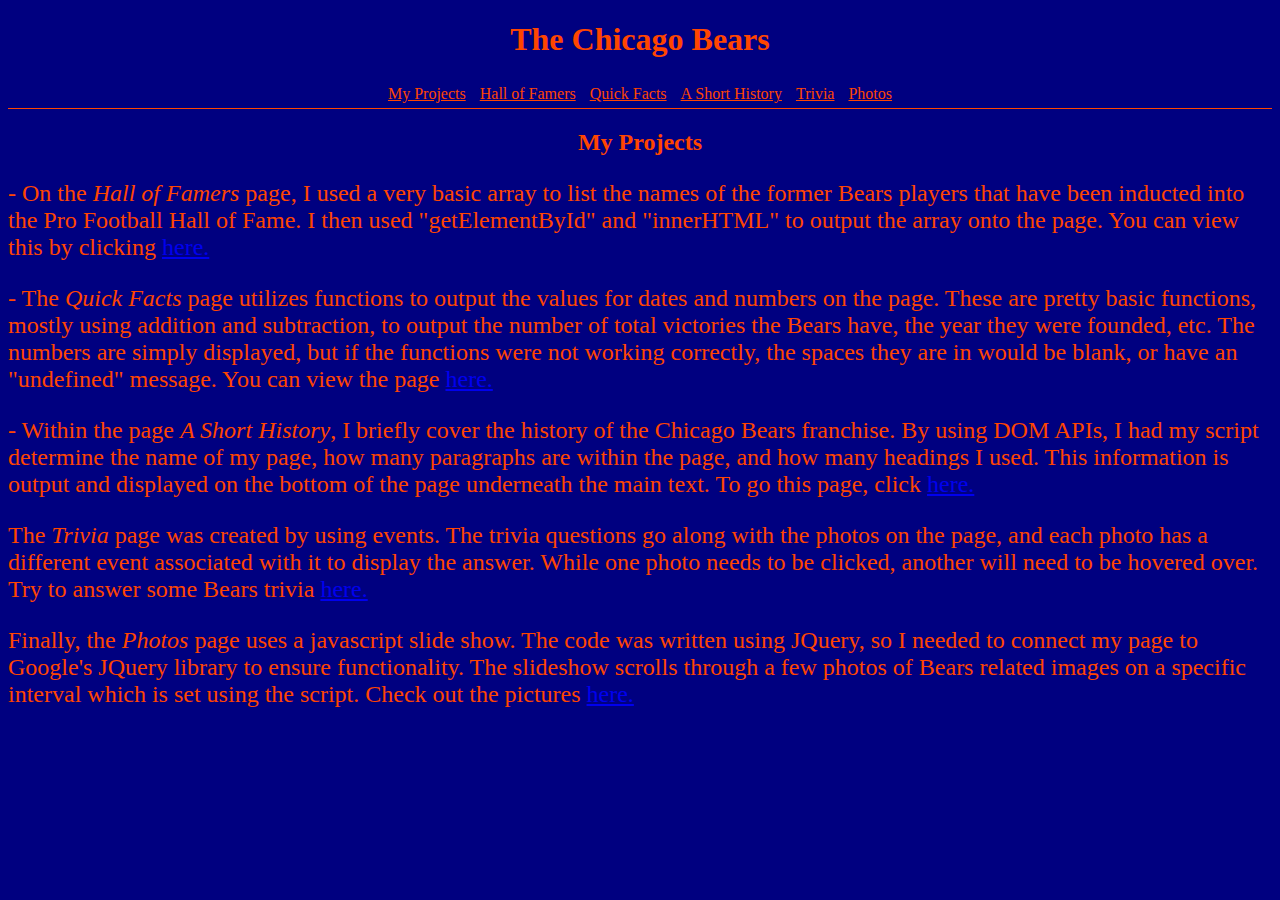
<file: JavaScript Final Project Site/index.html>
<!DOCTYPE html>
<html lang="en">
<head>
    <meta charset="UTF-8">
    <meta http-equiv="X-UA-Compatible" content="IE=edge">
    <meta name="viewport" content="width=device-width, initial-scale=1.0">
    <title>My Projects</title>
    <link rel="stylesheet" href="styles.css">

</head>
<header>
    <h1>The Chicago Bears</h1>
    <nav>
        <a href="index.html">My Projects</a>
        <a href="arrays.html">Hall of Famers</a>
        <a href="functions.html">Quick Facts</a>
        <a href="dom.html">A Short History</a>
        <a href="events.html">Trivia</a>
        <a href="jquery.html">Photos</a>
    </nav>
</header>
<body>
<h2 id="heading">My Projects</h2>

<!--Made this section it's own class to as not to mess with other paragraphs in the site.-->
<div class="home">
<p>- On the <i>Hall of Famers</i> page, I used a very basic array to list the names of the former Bears players that have been inducted into the Pro Football Hall of Fame. I then used  "getElementById" and "innerHTML" to output the array onto the page. You can view this by clicking <a href="arrays.html">here.</a></p>

<p>- The <i>Quick Facts</i> page utilizes functions to output the values for dates and numbers on the page. These are pretty basic functions, mostly using addition and subtraction, to output the number of total victories the Bears have, the year they were founded, etc. The numbers are simply displayed, but if the functions were not working correctly, the spaces they are in would be blank, or have an "undefined" message. You can view the page <a href="functions.html">here.</a></p>

<p>- Within the page <i>A Short History</i>, I briefly cover the history of the Chicago Bears franchise. By using DOM APIs, I had my script determine the name of my page, how many paragraphs are within the page, and how many headings I used. This information is output and displayed on the bottom of the page underneath the main text. To go this page, click <a href="dom.html">here.</a></p>

<p>The <i>Trivia</i> page was created by using events. The trivia questions go along with the photos on the page, and each photo has a different event associated with it to display the answer. While one photo needs to be clicked, another will need to be hovered over. Try to answer some Bears trivia <a href="events.html">here.</a></p>

<p>Finally, the <i>Photos</i> page uses a javascript slide show. The code was written using JQuery, so I needed to connect my page to Google's JQuery library to ensure functionality. The slideshow scrolls through a few photos of Bears related images on a specific interval which is set using the script. Check out the pictures <a href="jquery.html">here.</a></p>




</div>





</body>
</html>
</file>
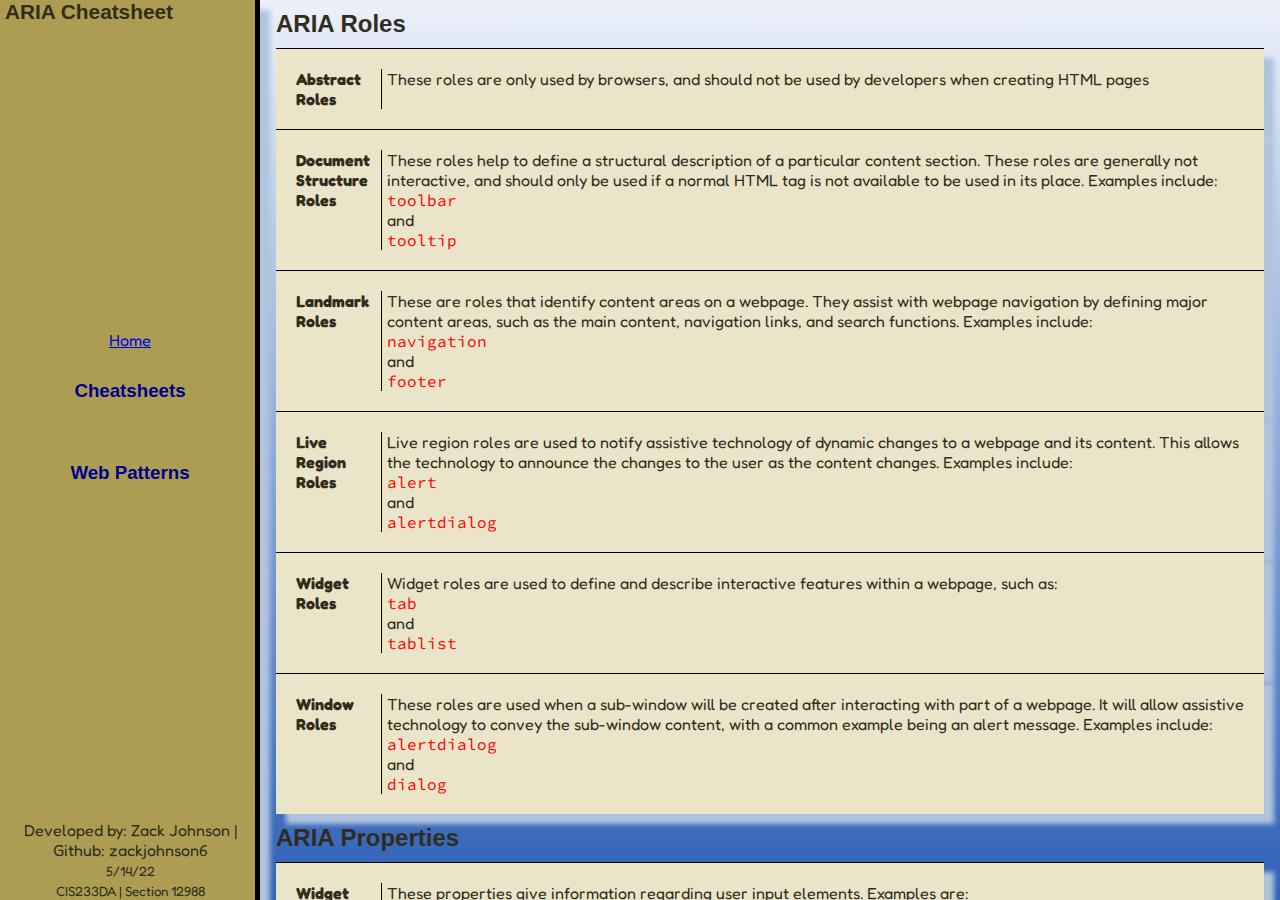
<file: Cheatsheet Website/ARIA-cheatsheet.html>
<!DOCTYPE html>
<html lang="en">
<head>
    <meta charset="UTF-8">
    <meta author="Zack Johnson">
    <meta keywords="ARIA, accessibility, roles, states, properties">
    <meta description="a cheatsheet containing information about ARIA roles, states, and properties">
    <meta http-equiv="X-UA-Compatible" content="IE=edge">
    <meta name="viewport" content="width=device-width, initial-scale=1.0">
    <title>ARIA Cheatsheet</title>

    <link rel="stylesheet" href="styles.css">

    <style>
        @import url('https://fonts.googleapis.com/css2?family=Fredoka&family=Lato&family=Source+Code+Pro&display=swap');
        </style>
</head>
<body>
    <section class="left-column"> 
        <h1>ARIA Cheatsheet</h1>
        <nav>
            <a href="index.html">Home</a>
            <div class="dropdownmenu">
            <span><h3>Cheatsheets</h3></span>
            <div class="dropdownlinks">
            
            <a href="html-cheatsheet.html">HTML Cheatsheet</a>
            <a href="flexbox-cheatsheet.html">Flexbox Cheatsheet</a>
            <a href="ui-properties.html">UI Properties Cheatsheet</a>
            <a href="queries-cheatsheet.html">Queries Cheatsheet</a>
            <a href="ARIA-cheatsheet.html">ARIA Cheatsheet</a>
            <a href="transformation-cheatsheet.html">Transformations Cheatsheet</a>
        
        </div>
        </div>
       
        <div class="dropdownmenu">
            <span><h3>Web Patterns</h3></span>
            <div class="dropdownlinks">
            <a href="menus.html">Menus</a>
            <a href="widgets.html">Widgets</a>
            <a href="media.html">Media</a>
            <a href="cards.html">Cards</a>
    
            </div>
        </div>
        </nav>
        <footer><span>Developed by: Zack Johnson | Github: zackjohnson6 <br><small>5/14/22</small><br><small>CIS233DA | Section 12988</small></span>
        
        </footer>  
    </section>
<main>
    <section class="container">
        <div>
        <h2>ARIA Roles</h2>
        <dl>
        <div class="property-group">
        <dt>Abstract Roles</dt>
        <dd>These roles are only used by browsers, and should not be used by developers when creating HTML pages</dd>
        </div>
        
        
        <div class="property-group">
            <dt>Document Structure Roles</dt>
            <dd>These roles help to define a structural description of a particular content section. These roles are generally not interactive, and should only be used if a normal HTML tag is not available to be used in its place. Examples include: <code>toolbar</code> and <code>tooltip</code></dd>
            </div>
        
        <div class="property-group">
            <dt>Landmark Roles</dt>
            <dd>These are roles that identify content areas on a webpage. They assist with webpage navigation by defining major content areas, such as the main content, navigation links, and search functions. Examples include: <code>navigation</code> and <code>footer</code></dd>
            </div>
            
        <div class="property-group">
            <dt>Live Region Roles</dt>
            <dd>Live region roles are used to notify assistive technology of dynamic changes to a webpage and its content. This allows the technology to announce the changes to the user as the content changes. Examples include: <code>alert</code> and <code>alertdialog</code></dd>
            </div>
        
        <div class="property-group">
            <dt>Widget Roles</dt>
            <dd>Widget roles are used to define and describe interactive features within a webpage, such as: <code>tab</code> and <code>tablist</code></dd>
            </div>
        
        <div class="property-group">
            <dt>Window Roles</dt>
            <dd>These roles are used when a sub-window will be created after interacting with part of a webpage. It will allow assistive technology to convey the sub-window content, with a common example being an alert message. Examples include: <code>alertdialog</code> and <code>dialog</code></dd>
            </div>
        
        </dl>
        
        <h2>ARIA Properties</h2>
        <dl>
        <div class="property-group">
            <dt>Widget Attributes</dt>
            <dd>These properties give information regarding user input elements. Examples are: <code>aria-autocomplete</code> <code>aria-errormessage</code><code>aria-keyshortcuts</code> </dd>
             </div>

             <div class="property-group">
                <dt>Live Region Attributes</dt>
                <dd>These are properties that will update within specific regions of a page as the page is being viewed. Examples: <code>aria-atomic</code><code>aria-live</code><code>aria-relevant</code></dd>
                 </div>     
                 
                 <div class="property-group">
                    <dt>Drag-and-Drop Attributes</dt>
                    <dd>These properties pertain specifically to Drag-and-Drop input elements. Examples include: <code>aria-dropeffect</code></dd>
                     </div>

                     <div class="property-group">
                        <dt>Relationship Attributes</dt>
                        <dd>These properties give information about an element's relationship to another element. Examples: <code>aria-controls</code> <code>aria-describedby</code> <code>aria-details</code></dd>
                         </div>    


                </dl>
        
        <h2>ARIA States</h2>
        <dl>
        <div class="property-group">
            <dt>Widget Attributes</dt>
            <dd>These are states that give information regarding user input elements. Example: <code>aria-checked</code></dd>
         </div>   
        
        <div class="property-group">
            <dt>Live Region Attributes</dt>
            <dd>States of specific page regions that update while the page is being viewed. Example: <code>aria-busy</code></dd>
         </div>  
        
         <div class="property-group">
            <dt>Drag-and-Drop Attributes</dt>
            <dd>States of drag-and-drop elements. Example: <code>aria-grabbed</code></dd>
         </div>  
         
        
        </dl>
        
        </div>
        
        
        
        </section>
        
        
        </main>

    
</body>
</html>
</file>
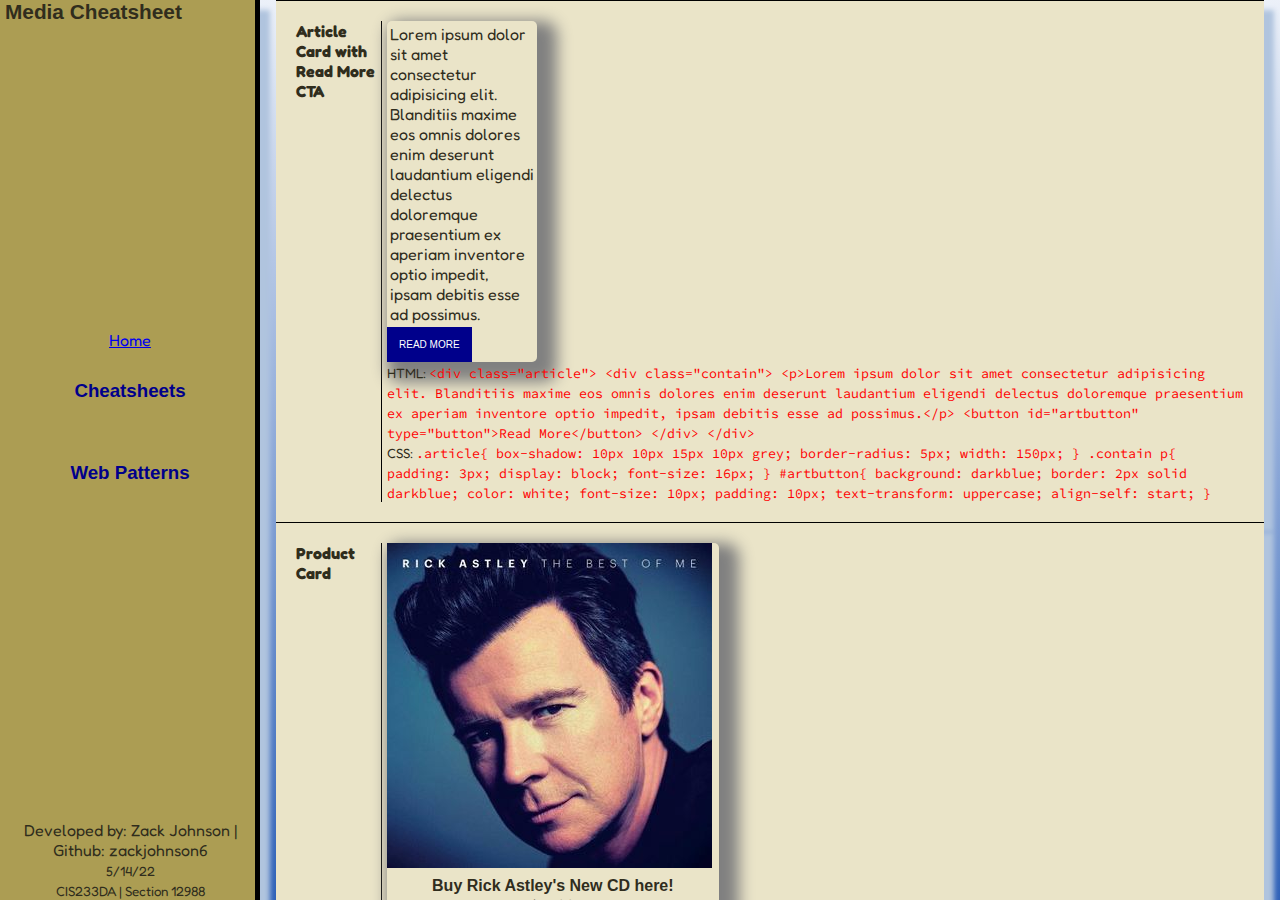
<file: Cheatsheet Website/cards.html>
<!DOCTYPE html>
<html lang="en">
<head>
    <meta charset="UTF-8">
    <meta author="Zack Johnson">
    <meta keywords="Cards, CTA, button, article, product">
    <meta description="cards, lots of cards">
    <meta http-equiv="X-UA-Compatible" content="IE=edge">
    <meta name="viewport" content="width=device-width, initial-scale=1.0">

    <link rel="stylesheet" href="styles.css">
    <style>
        @import url('https://fonts.googleapis.com/css2?family=Fredoka&family=Lato&family=Source+Code+Pro&display=swap');
        </style>
    <title>Cards</title>
</head>
<body>
    <section class="left-column"> 
        <h1>Media Cheatsheet</h1>
        <nav>
            <a href="index.html">Home</a>
            <div class="dropdownmenu">
            <span><h3>Cheatsheets</h3></span>
            <div class="dropdownlinks">
            
            <a href="html-cheatsheet.html">HTML Cheatsheet</a>
            <a href="flexbox-cheatsheet.html">Flexbox Cheatsheet</a>
            <a href="ui-properties.html">UI Properties Cheatsheet</a>
            <a href="queries-cheatsheet.html">Queries Cheatsheet</a>
            <a href="ARIA-cheatsheet.html">ARIA Cheatsheet</a>
            <a href="transformation-cheatsheet.html">Transformations Cheatsheet</a>
        
        </div>
        </div>
       
        <div class="dropdownmenu">
            <span><h3>Web Patterns</h3></span>
            <div class="dropdownlinks">
            <a href="menus.html">Menus</a>
            <a href="widgets.html">Widgets</a>
            <a href="media.html">Media</a>
            <a href="cards.html">Cards</a>
    
            </div>
        </div>
        </nav>
        <footer>
        <span>Developed by: Zack Johnson | Github: zackjohnson6 <br><small>5/14/22</small><br><small>CIS233DA | Section 12988</small></span>
        
        </footer>  
    </section>
    
    <main>

        <section class="container">
        <div>
        <dl>
        
        <div class="property-group">
            <dt>Article Card with Read More CTA</dt>
            <dd>
                <div class="article">
                <div class="contain">
                    <p>Lorem ipsum dolor sit amet consectetur adipisicing elit. Blanditiis maxime eos omnis dolores enim deserunt laudantium eligendi delectus doloremque praesentium ex aperiam inventore optio impedit, ipsam debitis esse ad possimus.</p>
                    <button id="artbutton" type="button">Read More</button>
                </div>
                </div>
                <p><small>HTML: <code>

                    &lt;div class="article"&gt;
                    &lt;div class="contain"&gt;
                    &lt;p&gt;Lorem ipsum dolor sit amet consectetur adipisicing elit. Blanditiis maxime eos omnis dolores enim deserunt laudantium eligendi delectus doloremque praesentium ex aperiam inventore optio impedit, ipsam debitis esse ad possimus.&lt;/p&gt;
                    &lt;button id="artbutton" type="button"&gt;Read More&lt;/button&gt;
                    &lt;/div&gt;
                    &lt;/div&gt;


                </code></small></p>

                <p><small>CSS: <code>.article{
                    box-shadow: 10px 10px 15px 10px grey;
                    border-radius: 5px;
                    width: 150px;
                    }
                  
                  .contain p{
                  padding: 3px;
                  display: block;
                  font-size: 16px;
                  }
                  
                  #artbutton{
                    background: darkblue;
                    border: 2px solid darkblue;
                    color: white;
                    font-size: 10px;
                    padding: 10px;
                    text-transform: uppercase;
                    align-self: start;
                  }</code></small></p>
                
            </dd>
            </div>
        
        <div class="property-group">
            <dt>Product Card</dt>
            <dd>
                <div class="cd">
                    <img src="images/cd.jpg" alt="rick astley CD">
                    <div class="product">
                        <h4>Buy Rick Astley's New CD here!</h4>
                        <p>$12.99</p>

                        <button id="disc">Add to Cart</button>
                    </div>
                </div>
                <br>
                <p><small>HTML: <code>

                    &lt;div class="cd"&gt;
                    &lt;img src="images/cd.jpg" alt="rick astley CD"&gt;
                    &lt;div class="product"&gt;
                    &lt;h4&gt;Buy Rick Astley's New CD here!&lt;/h4&gt;
                    &lt;p&gt;$12.99&lt;/p&gt;
    
                    &lt;button id="disc"&gt;Add to Cart&lt;/button&gt;
                    &lt;/div&gt;

                </code></small></p>

                <p><small>CSS: <code> 
                    .cd{
                        box-shadow: 10px 10px 15px 10px grey;
                        border-radius: 5px;
                        width: 38.7%;
                      }
                      
                      .cd h4, .cd p{
                        text-align: center;
                      }
                      
                      .product{
                        padding: 5px;
                      }
                      
                      #disc{
                        float: right;
                        padding: 5px;
                        margin-bottom: 2px;
                      }
                </code></small></p>
            </dd>
            </div>
        
        <div class="property-group">
            <dt>Profile Card</dt>
            <dd>
                <div class="profile">
                    <img src="images/admin_avatar.png" alt="avatar" width="230px" height="200px">
                    <div class="admin">
                        <h4><b>Jordan Smith</b></h4>
                  <p>- CTO</p>
                  <p>- Alma Mater: Brown</p>
                  <p>- Master's in Computer Science</p>
                    </div>
                </div>
            
            <p><small>HTML:<code>
                &lt;div class="profile"&gt;
                &lt;img src="images/admin_avatar.png" alt="avatar" width="230px" height="200px"&gt
                &lt;div class="admin"&gt
                &lt;h4&gt&lt;b&gtJordan Smith&lt;/b&gt&lt;/h4&gt
                &lt;p&gt- CTO&lt;/p&gt
                &lt;p&gt- Alma Mater: Brown&lt;/p&gt
                &lt;p&gt- Master's in Computer Science&lt;/p&gt
                &lt;/div&gt
                &lt;/div&gt
            </code></small></p>

            <p><small>CSS: <code>.profile{
                box-shadow: 10px 10px 15px 10px grey;
                width: 27.4%;
              }
              
              
              
              .admin{
                padding: 4px;
              }</code></small></p>
            
            </dd>
            </div>
        

        </dl>
        </div>
        </section>
    </main>


</body>
</html>
</file>
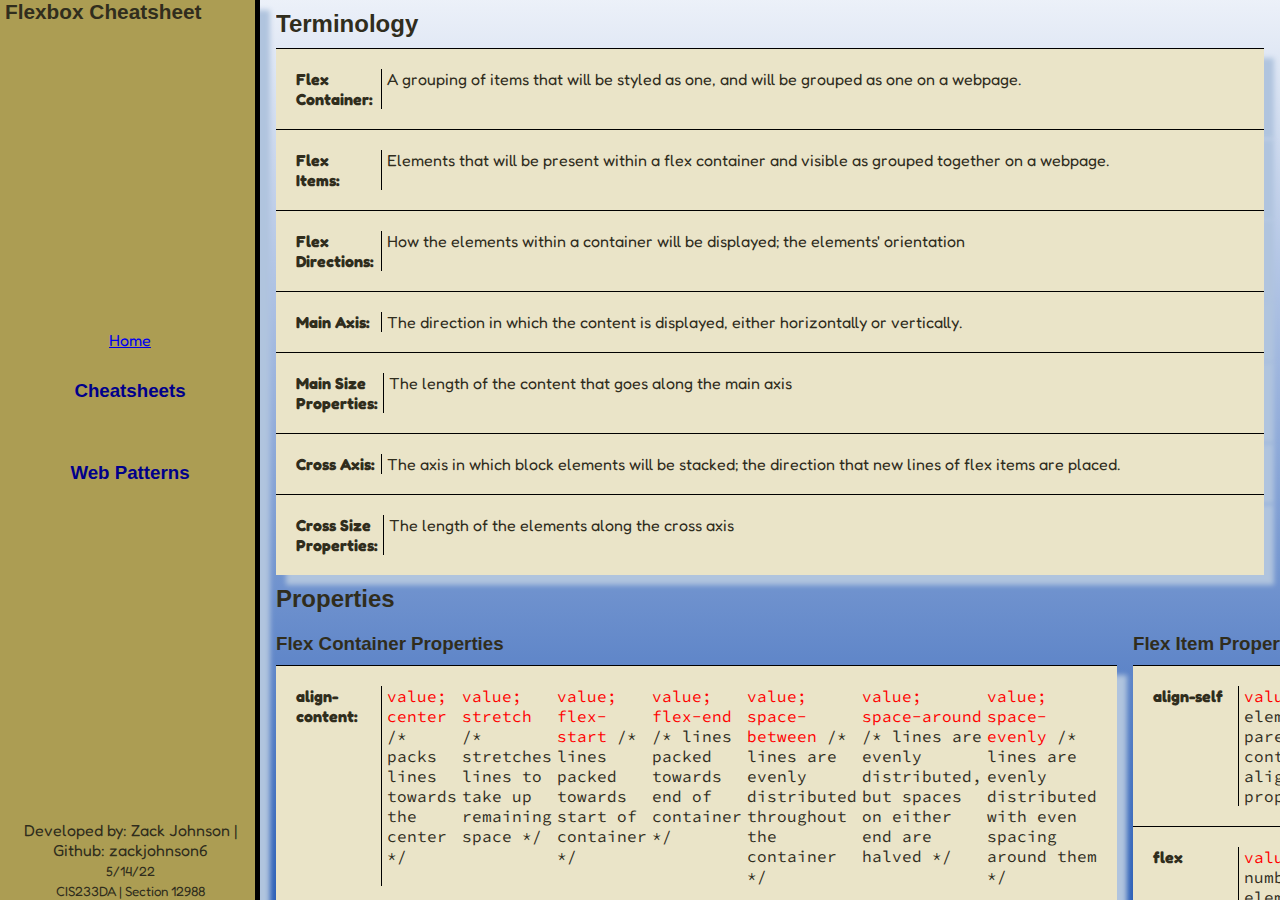
<file: Cheatsheet Website/flexbox-cheatsheet.html>
<!DOCTYPE html>
<html lang="en">
<head>
    <meta charset="UTF-8">
    <meta author="Zack Johnson">
    <meta keywords="Flexbox, terminology, properties, cheatsheet">
    <meta description="cheatsheet page about flexbox properties">
    <meta http-equiv="X-UA-Compatible" content="IE=edge">
    <meta name="viewport" content="width=device-width, initial-scale=1.0">
    <title>Flexbox Cheatsheet</title>

    <link rel="stylesheet" href="styles.css">
   
   <style>
        @import url('https://fonts.googleapis.com/css2?family=Fredoka&family=Lato&family=Source+Code+Pro&display=swap');
        </style>
</head>
<body>
    <section class="left-column"> 
        <h1>Flexbox Cheatsheet</h1>
        <nav>
            <a href="index.html">Home</a>
            <div class="dropdownmenu">
            <span><h3>Cheatsheets</h3></span>
            <div class="dropdownlinks">
            
            <a href="html-cheatsheet.html">HTML Cheatsheet</a>
            <a href="flexbox-cheatsheet.html">Flexbox Cheatsheet</a>
            <a href="ui-properties.html">UI Properties Cheatsheet</a>
            <a href="queries-cheatsheet.html">Queries Cheatsheet</a>
            <a href="ARIA-cheatsheet.html">ARIA Cheatsheet</a>
            <a href="transformation-cheatsheet.html">Transformations Cheatsheet</a>
        
        </div>
        </div>
        <div class="dropdownmenu">
            <span><h3>Web Patterns</h3></span>
            <div class="dropdownlinks">
            <a href="menus.html">Menus</a>
            <a href="widgets.html">Widgets</a>
            <a href="media.html">Media</a>
            <a href="cards.html">Cards</a>
    
            </div>
        </div>
        </nav>
        <footer><span>Developed by: Zack Johnson | Github: zackjohnson6 <br><small>5/14/22</small><br><small>CIS233DA | Section 12988</small></span>
        
        </footer>    
        </section>
        <main>
        <h2>Terminology</h2>
        <dl>
        <div class="term-group">
        <dt>Flex Container:</dt>
        <dd> A grouping of items that will be styled as one, and will be grouped as one on a webpage.</dd>
        </div>
        
        <div class="term-group">
        <dt>Flex Items: </dt>
        <dd> Elements that will be present within a flex container and visible as grouped together on a webpage.</dd>
        </div>
        <div class="term-group">
        <dt>Flex Directions: </dt>
        <dd> How the elements within a container will be displayed; the elements' orientation</dd>
        </div>
        
        <div class="term-group">
        <dt>Main Axis: </dt>
        <dd> The direction in which the content is displayed, either horizontally or vertically.</dd>
        </div>
        
        <div class="term-group">
        <dt>Main Size Properties: </dt>
        <dd> The length of the content that goes along the main axis </dd>
        </div>
        
        <div class="term-group">
        <dt>Cross Axis: </dt>
        <dd> The axis in which block elements will be stacked; the direction that new lines of flex items are placed.</dd>    
        </div>
        
        <div class="term-group">
        <dt>Cross Size Properties: </dt>
        <dd> The length of the elements along the cross axis</dd>    
        </div>
        </dl>
        
        
        
        <h2>Properties</h2>
        <section class="container">
        <div>
        <h3>Flex Container Properties</h3>
        <dl>
        <div class="property-group">
        <dt>align-content:</dt>
        <dd><code>value; center <span>/* packs lines towards the center */</span></code></dd>
        <dd><code>value; stretch <span>/* stretches lines to take up remaining space */</span></code></dd>
        <dd><code>value; flex-start <span>/* lines packed towards start of container */</span></code></dd>
        <dd><code>value; flex-end <span>/* lines packed towards end of container */</span></code></dd>
        <dd><code>value; space-between <span>/* lines are evenly distributed throughout the container */</span></code></dd>
        <dd><code>value; space-around <span>/* lines are evenly distributed, but spaces on either end are halved */</span></code></dd>
        <dd><code>value; space-evenly <span>/* lines are evenly distributed with even spacing around them */</span></code></dd>
        </div>
        
        <div class="property-group">
        <dt>align-items</dt>
        <dd><code>value; stretch <span>/* items stretched to fit into container */</span></code></dd>
        <dd><code>value; center <span>/* items placed towards center of container */</span></code></dd>
        <dd><code>value; flex-start <span>/* items positioned at start of container */</span></code></dd>
        <dd><code>value; flex-end <span>/* items positioned towards end of container */</span></code></dd>
        <dd><code>value; baseline <span>/* items positioned at baseline of container */</span></code></dd>
        </div>
        
        <div class="property-group">
        <dt>display</dt>
        <dd><code>value; inline <span>/* elements displayed inline with each other, as seen in span */</span></code></dd>
        <dd><code>value; black <span>/* elements displayed in a block, such as with p */</span></code></dd>
        <dd><code>value; contents <span>/* makes container disappear; only child elements appear */</span></code></dd>
        <dd><code>value; flex <span>/* displays elements as block-level container */</span></code></dd>
        <dd><code>value; grid <span>/* displays elements as block-level grid container */</span></code></dd>
        <dd><code>value; inline-block <span>/* displays element as inline-block container; element is inline, but height and width can be changed */</span></code></dd>
        <dd><code>value; inline-flex <span>/* displays as inline-level  flex container */</span></code></dd>
        </div>
        
        <div class="property-group">
        <dt>flex-direction</dt>
        <dd><code>value; row <span>/* items displayed horizontally */</span></code></dd>
        <dd><code>value; row-reverse <span>/* items displayed in row, but in reverse order */</span></code></dd>
        <dd><code>value; column <span>/* items displayed as a vertical column */</span></code></dd>
        <dd><code>value; column-reverse <span>/* items displayed vertically, but in reverse order */</span></code></dd>
        </div>
        
        <div class="property-group">
        <dt>flex-wrap</dt>
        <dd><code>value; nowrap <span>/* flex items will not wrap */</span></code></dd>
        <dd><code>value; wrap <span>/* flex items will wrap as necessary */</span></code></dd>
        <dd><code>value; wrap-reverse <span>/* items will wrap as necessary, in reverse order */</span></code></dd>
        </div>
        
        <div class="property-group">
        <dt>flex-flow</dt>
        <dd><code>value; flex-direction <span>/* indicates content direction based on flex-direction values */</span></code></dd>
        <dd><code>value; flex-wrap <span>/* indicates that content will wrap depending on text-wrap values */</span></code></dd>
        </div>
        
        <div class="property-group">
        <dt>justify-content</dt>
        <dd><code>value; flex-start <span>/* items positioned at beginning of container */</span></code></dd>
        <dd><code>value; flex-end <span>/* items positioned at end of container */</span></code></dd>
        <dd><code>value; center <span>/* items positioned towards the center */</span></code></dd>
        <dd><code>value; space-between <span>/* items will have spaces between them  */</span></code></dd>
        <dd><code>value; space-around <span>/* items will have spaces before, between, and after */</span></code></dd>
        <dd><code>value; space-evenly <span>/* items have equal space all around them */</span></code></dd>
        </div>
        </dl>
        </div>
        
        <div>
        <h3>Flex Item Properties</h3>
        <dl>
        <div class="property-group">
        <dt>align-self</dt>
        <dd><code>value; auto <span>/* element uses parent container align-items property */</span></code></dd>
        <dd><code>value; stretch <span>/* element positioned to fit container */</span></code></dd>   
        <dd><code>value; center <span>/* element positioned at center of container */</span></code></dd>
        <dd><code>value; flex-start <span>/* items positioned at beginning of container */</span></code></dd>
        <dd><code>value; flex-end <span>/* items positioned at end of container */</span></code></dd>
        <dd><code>value; baseline <span>/* items positioned at baseline of container */</span></code></dd>
        </div>
        
        <div class="property-group">
        <dt>flex</dt>    
        <dd><code>value; flex-grow <span>/* usually a number determining how much an element will grow in relation to the rest of the flex items */</span></code></dd>
        <dd><code>value; flex-shrink <span>/* usually a number determining how much an element will shrink in relation to the rest of the flex items */</span></code></dd>
        <dd><code>value; flex-basis <span>/* length of an item; can use px, %, or any other length unit */</span></code></dd>
        </div>
        
        <div class="property-group">
        <dt>flex-basis</dt>
        <dd><code>value; number <span>/* unit specifying the length of the item */</span></code></dd>
        <dd><code>value; auto <span>/* makes length equal to length of flex item */</span></code></dd>
        
        <div class="property-group">
        <dt>flex-grow</dt>
        <dd><code>value; number <span>/* unit specifying how much item will grow in relation to the rest of the flex items */</span></code></dd>   
        </div>
        
        <div class="property-group">
        <dt>flex-shrink</dt>
        <dd><code>value; number <span>/* unit specifying how much item will shrink in relation to the rest of the flex items */</span></code></dd>    
        </div>
        
        <div class="property-group">
        <dt>order</dt> 
        <dd><code>value; number <span>/* specifies order for the flex item */</span></code></dd>  
        </div>
        
        
        
        </div>
        
        
        
        
        </dl>
        
        
        
        
        
        </div>
        
        
        </section>
        
        
        </main>

</body>
</html>
</file>
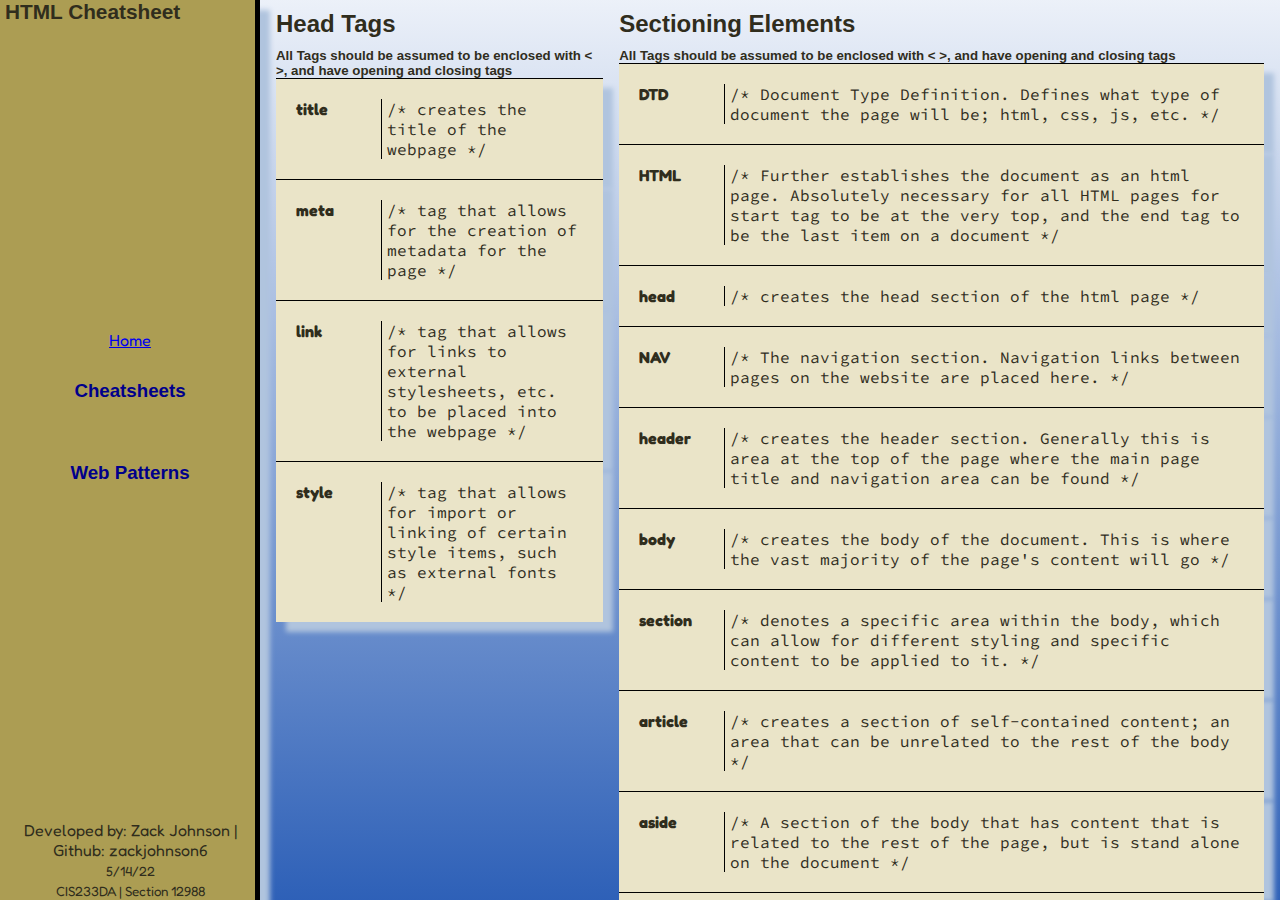
<file: Cheatsheet Website/html-cheatsheet.html>
<!DOCTYPE html>
<html lang="en">
<head>
    <meta charset="UTF-8">
    <meta author="Zack Johnson">
    <meta keywords="HTML, properties, cheatsheet, tags, elements">
    <meta description="A page containing cheatsheet materials for HTML content">
    <meta http-equiv="X-UA-Compatible" content="IE=edge">
    <meta name="viewport" content="width=device-width, initial-scale=1.0">
    <title>HTML Cheatsheet</title>

    <link rel="stylesheet" href="styles.css">

    <style>
        @import url('https://fonts.googleapis.com/css2?family=Fredoka&family=Lato&family=Source+Code+Pro&display=swap');
        </style>
</head>
<body>
    <section class="left-column"> 
        <h1>HTML Cheatsheet</h1>
        <nav>
            <a href="index.html">Home</a>
            <div class="dropdownmenu">
            <span><h3>Cheatsheets</h3></span>
            <div class="dropdownlinks">
            
            <a href="html-cheatsheet.html">HTML Cheatsheet</a>
            <a href="flexbox-cheatsheet.html">Flexbox Cheatsheet</a>
            <a href="ui-properties.html">UI Properties Cheatsheet</a>
            <a href="queries-cheatsheet.html">Queries Cheatsheet</a>
            <a href="ARIA-cheatsheet.html">ARIA Cheatsheet</a>
            <a href="transformation-cheatsheet.html">Transformations Cheatsheet</a>
        
        </div>
        </div>
        <div class="dropdownmenu">
            <span><h3>Web Patterns</h3></span>
            <div class="dropdownlinks">
            <a href="menus.html">Menus</a>
            <a href="widgets.html">Widgets</a>
            <a href="media.html">Media</a>
            <a href="cards.html">Cards</a>
    
            </div>
        </div>
        </nav>
        <footer><span>Developed by: Zack Johnson | Github: zackjohnson6 <br><small>5/14/22</small><br><small>CIS233DA | Section 12988</small></span>
        
        </footer>  
    </section>

    <main>

        <section class="container">
        <div>
        <h2>Head Tags</h2>
        <h5>All Tags should be assumed to be enclosed with < >, and have opening and closing tags</h5>
        <dl>
        
        <div class="property-group">
            <dt>title</dt>
            <dd><code> <span>/* creates the title of the webpage  */</span></code></dd>
            </div>
        
        <div class="property-group">
            <dt>meta</dt>
            <dd><code> <span>/* tag that allows for the creation of metadata for the page */</span></code></dd>
            </div>
        
        <div class="property-group">
            <dt>link</dt>
            <dd><code> <span>/* tag that allows for links to external stylesheets, etc. to be placed into the webpage */</span></code></dd>
            </div>
        
        <div class="property-group">
            <dt>style</dt>
            <dd><code> <span>/* tag that allows for import or linking of certain style items, such as external fonts */</span></code></dd>
            </div>
        </dl>
        </div>
        
        <div>
        <h2>Sectioning Elements</h2>
        <h5>All Tags should be assumed to be enclosed with < >, and have opening and closing tags</h5>
        <dl>
        <div class="property-group">
            <dt>DTD</dt>
            <dd><code> <span>/* Document Type Definition. Defines what type of document the page will be; html, css, js, etc. */</span></code></dd>
             </div> 
        
        <div class="property-group">
            <dt>HTML</dt>
            <dd><code> <span>/* Further establishes the document as an html page. Absolutely necessary for all HTML pages for start tag to be at the very top, and the end tag to be the last item on a document */</span></code></dd>
             </div>
        
        <div class="property-group">
            <dt>head</dt>
            <dd><code> <span>/* creates the head section of the html page */</span></code></dd>
            </div>
        
        <div class="property-group">
            <dt>NAV</dt>
            <dd><code> <span>/* The navigation section. Navigation links between pages on the website are placed here. */</span></code></dd>
             </div>  
        
        
        <div class="property-group">
            <dt>header</dt>
            <dd><code><span>/* creates the header section. Generally this is area at the top of the page where the main page title and navigation area can be found */</span></code></dd>
            </div>
        
        <div class="property-group">
            <dt>body</dt>
            <dd><code> <span>/* creates the body of the document. This is where the vast majority of the page's content will go */</span></code></dd>
             </div>   
        
        <div class="property-group">
            <dt>section</dt>
            <dd><code> <span>/* denotes a specific area within the body, which can allow for different styling and specific content to be applied to it. */</span></code></dd>
             </div>  
        
        <div class="property-group">
            <dt>article</dt>
            <dd><code> <span>/* creates a section of self-contained content; an area that can be unrelated to the rest of the body */</span></code></dd>
             </div>
        
        <div class="property-group">
            <dt>aside</dt>
            <dd><code> <span>/* A section of the body that has content that is related to the rest of the page, but is stand alone on the document */</span></code></dd>
             </div>  
        
        
        <div class="property-group">
            <dt>footer</dt>
            <dd><code> <span>/* generally at the bottom of a webpage, this area can contain links, contact information, logos, and other miscellaneous information */</span></code></dd>
             </div>
             
        <div class="property-group">
            <dt>h1-h6</dt>
            <dd><code> <span>/* heading tags. These tags create headings of various sizes to delineate different areas of a document, with h1 being the largest down to the smallest, h6. */</span></code></dd>
             </div>     
        </dl>
        
        <h2>Grouping Elements</h2>
        <h5>All Tags should be assumed to be enclosed with < >, and have opening and closing tags</h5>
        <dl>
        
        <div class="property-group">
            <dt>div</dt>
            <dd><code> div class="" <span>/* creates a container (class) of html elements that can be styled separately from other parts of the document */</span></code></dd>
             </div>
        
        <div class="property-group">
            <dt>main</dt>
            <dd><code> <span>/* Used to define the content that should be the focal point of the page. */</span></code></dd>
             </div>
        
        <div class="property-group">
            <dt>p</dt>
            <dd><code> <span>/* paragraph tag. Creates paragraphs of text within the body of the document */</span></code></dd>
            </div>
        
        <div class="property-group">
            <dt>ol</dt>
            <dd><code> <span>/* Ordered List tag. Creates a list element that is in an ordered, such as a numbered list. Includes an 'li' child tag for its list items. */</span></code></dd>
            </div>
        
        <div class="property-group">
            <dt>ul</dt>
            <dd><code> <span>/* Unordered list tag. Creates a list element that does not have an order, and is usually displayed with bullet points. Includes an 'li' child tag for its list items. */</span></code></dd>
            </div>
        
        <div class="property-group">
            <dt>dl</dt>
            <dd><code> <span>/* A description list tag. Used to create a list that can have different terms and their definitions included. Uses 'dt' and 'dd' tags for the defined term and the definition, respectively. */</span></code></dd>
            </div>
        
        </dl>
        
        <div>
        <h2>Text Elements</h2>
        <h5>All Tags should be assumed to be enclosed with < >, and have opening and closing tags</h5>
        <dl>
        <div class="property-group">
            <dt>a</dt>
            <dd><code> href="" <span>/* creates a hyperlink to a specified webpage, image, etc.  */</span></code></dd>
        
            </div>
        
        <div class="property-group">
            <dt>strong</dt>
            <dd><code> <span>/* gives a particular word, sentence, or paragraph a larger, bolder appearance to denote importance */</span></code></dd>
            </div>
        
        <div class="property-group">
            <dt>small</dt>
            <dd><code> <span>/* Makes a particular word, sentence, or paragraph smaller in appearance.  */</span></code></dd>
            </div>
        
        <div class="property-group">
            <dt>span</dt>
            <dd><code> <span>/* Allows for the adjustment of styling to a certain area within a paragraph */</span></code></dd>
            </div>
        
        <div class="property-group">
            <dt>code</dt>
            <dd><code> <span>/* allows for code to be placed within the text without it being applied to the html structure of the document; code can be visualized */</span></code></dd>
            </div>
        
        <div class="property-group">
            <dt>bold</dt>
            <dd><code> <span>/* bolds specific text areas */</span></code></dd>
            </div>
        
        
        </dl>
        </div>
        
        <div>
        <h2>Table Elements</h2>
        <h5>All Tags should be assumed to be enclosed with < >, and have opening and closing tags</h5>
        <dl>
        
        <div class="property-group">
            <dt>table</dt>
            <dd><code> <span>/* creates a table within a document */</span></code></dd>
            </div>
        
        <div class="property-group">
            <dt>tr</dt>
            <dd><code> <span>/* creates rows within a table element */</span></code></dd>
            </div>
        
        <div class="property-group">
            <dt>th</dt>
            <dd><code> <span>/* creates header cells within the table; labels the columns and rows */</span></code></dd>
            </div>
        
        <div class="property-group">
            <dt>td</dt>
            <dd><code> <span>/* creates the data cells within the table */</span></code></dd>
            </div>
        </dl>
        </div>
        
        <div>
        <h2>Form Elements</h2>
        <h5>All Tags should be assumed to be enclosed with < >, and have opening and closing tags</h5>
        <dl>
        
        <div class="property-group">
            <dt>form</dt>
            <dd><code> <span>/* creates a form on the webpage */</span></code></dd>
            </div>
            
        <div class="property-group">
            <dt>label</dt>
            <dd><code> <span>/* Used to identify the field within the form, e.g. first name, last name, email address, etc. */</span></code></dd>
            </div>
        
        <div class="property-group">
            <dt>input</dt>
            <dd><code> <span>/* Allows you to denote a specific type of field within a form, rather than just using paragraph text, e.g. email address field. */</span></code></dd>
            </div>
        
        <div class="property-group">
            <dt>button</dt>
            <dd><code> <span>/* Creates a button on the webpage. Different types of buttons can be made by using the 'type' attribute. */</span></code></dd>
            </div>
        
        <div class="property-group">
            <dt>Text Area</dt>
            <dd><code> <span>/* Creates a field that allows a user to write multiple lines of text within the field; generally used on a contact form for a user to write their message.  */</span></code></dd>
            </div>
        
        </dl>    
        </div>
        
        </div>
        
        
        </section>
        
        
        </main>

</body>
</html>
</file>
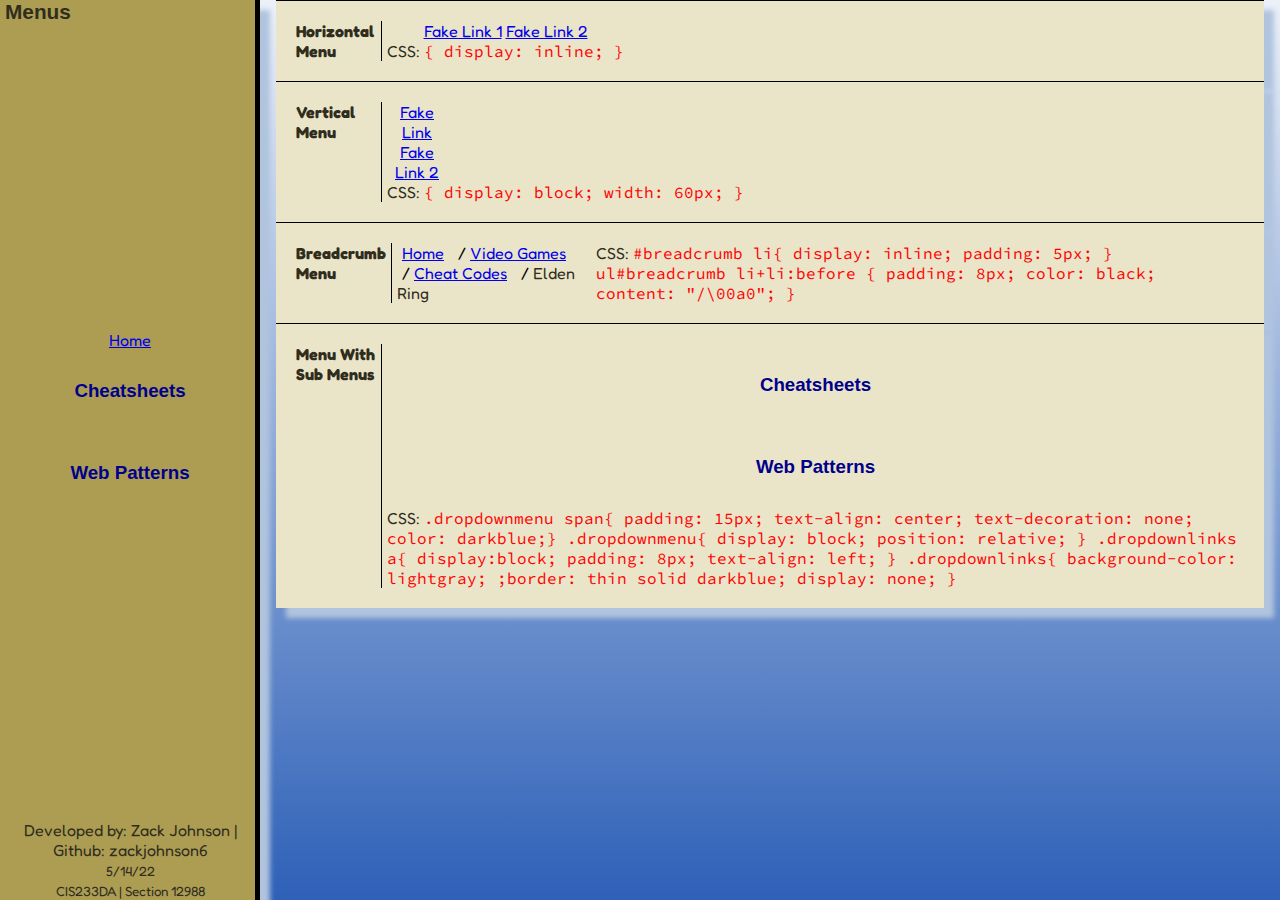
<file: Cheatsheet Website/menus.html>
<!DOCTYPE html>
<html lang="en">
<head>
    <meta charset="UTF-8">
    <meta author="Zack Johnson">
    <meta keywords="menus, vertical, horizontal, cheatsheet, display">
    <meta description="a cheatsheet on menu styles">
    <meta http-equiv="X-UA-Compatible" content="IE=edge">
    <meta name="viewport" content="width=device-width, initial-scale=1.0">
    <title>Menus</title>

    <link rel="stylesheet" href="styles.css">
    
    <style>
        @import url('https://fonts.googleapis.com/css2?family=Fredoka&family=Lato&family=Source+Code+Pro&display=swap');
        </style>
</head>
<body>
    <section class="left-column"> 
        <h1>Menus</h1>
        <nav>
            <a href="index.html">Home</a>
            <div class="dropdownmenu">
            <span><h3>Cheatsheets</h3></span>
            <div class="dropdownlinks">
            
            <a href="html-cheatsheet.html">HTML Cheatsheet</a>
            <a href="flexbox-cheatsheet.html">Flexbox Cheatsheet</a>
            <a href="ui-properties.html">UI Properties Cheatsheet</a>
            <a href="queries-cheatsheet.html">Queries Cheatsheet</a>
            <a href="ARIA-cheatsheet.html">ARIA Cheatsheet</a>
            <a href="transformation-cheatsheet.html">Transformations Cheatsheet</a>
        
        </div>
        </div>
        <div class="dropdownmenu">
            <span><h3>Web Patterns</h3></span>
            <div class="dropdownlinks">
            <a href="menus.html">Menus</a>
            <a href="widgets.html">Widgets</a>
            <a href="media.html">Media</a>
            <a href="cards.html">Cards</a>
    
            </div>
        </div>
        </nav>
        <footer><span>Developed by: Zack Johnson | Github: zackjohnson6 <br><small>5/14/22</small><br><small>CIS233DA | Section 12988</small></span>
        
        </footer>  
    </section>

    <main>

        <section class="container">
        <div>
        <dl>
        <div class="property-group">
        <dt>Horizontal Menu</dt>
        <dd>
        <nav id="horizontal">
            <a href="fake.html">Fake Link 1</a>
            <a href="fake2.html">Fake Link 2</a>
        </nav>
        <p>CSS: <code>{
            display: inline;
        }</code></p>
        </dd>
        </div>
        
        
        <div class="property-group">
            <dt>Vertical Menu</dt>
            <dd>
                <nav id="vertical">
                    <a href="fake.html">Fake Link</a>
                    <a href="fake.html">Fake Link 2</a>
                </nav>
                <p>CSS: <code>{
                    display: block;
                    width: 60px;
                }</code></p>
            </dd>
            </div>
        
        <div class="property-group">
            <dt>Breadcrumb Menu</dt>
            <dd><ul id="breadcrumb">
                <li><a href="#">Home</a></li>
                <li><a href="#">Video Games</a></li>
                <li><a href="#">Cheat Codes</a></li>
                <li>Elden Ring</li>
              </ul></dd>

              <p>CSS: <code>#breadcrumb li{
                display: inline;
                padding: 5px;
                }
                
                ul#breadcrumb li+li:before {
                    padding: 8px;
                    color: black;
                    content: "/\00a0";
                  }</code></p>
            </div>
            
        <div class="property-group">
            <dt>Menu With Sub Menus</dt>
            <dd><nav>
                <div class="dropdownmenu">
                <span><h3>Cheatsheets</h3></span>
                <div class="dropdownlinks">
                
                <a href="html-cheatsheet.html">HTML Cheatsheet</a>
                <a href="flexbox-cheatsheet.html">Flexbox Cheatsheet</a>
                <a href="ui-properties.html">UI Properties Cheatsheet</a>
                <a href="queries-cheatsheet.html">Queries Cheatsheet</a>
                <a href="ARIA-cheatsheet.html">ARIA Cheatsheet</a>
                <a href="transformation-cheatsheet.html">Transformations Cheatsheet</a>
            
            
    
    
            </div>
            </div>
        </nav>    
                
                
                <nav> <div class="dropdownmenu">
                <span><h3>Web Patterns</h3></span>
                <div class="dropdownlinks">
                <a href="menus.html">Menus</a>
                <a href="widgets.html">Widgets</a>
                <a href="media.html">Media</a>
                <a href="cards.html">Cards</a>
        
                </div>
            </div></nav>
            <p>CSS: <code>.dropdownmenu span{
                padding: 15px;
                text-align: center;
                text-decoration: none;
                color: darkblue;}
                
                .dropdownmenu{
                display: block;
                position: relative;
                }
                
                .dropdownlinks a{
                display:block;
                padding: 8px;
                text-align: left;
               
                }
                
                .dropdownlinks{
                background-color: lightgray;
                ;border: thin solid darkblue;
                display: none;
                
                }
            </code></p>
            </dd>
            </div>
        
        
        
        </dl>
        
        </div>
        
        
        
        </section>
        
        
        </main>

</body>
</html>
</file>
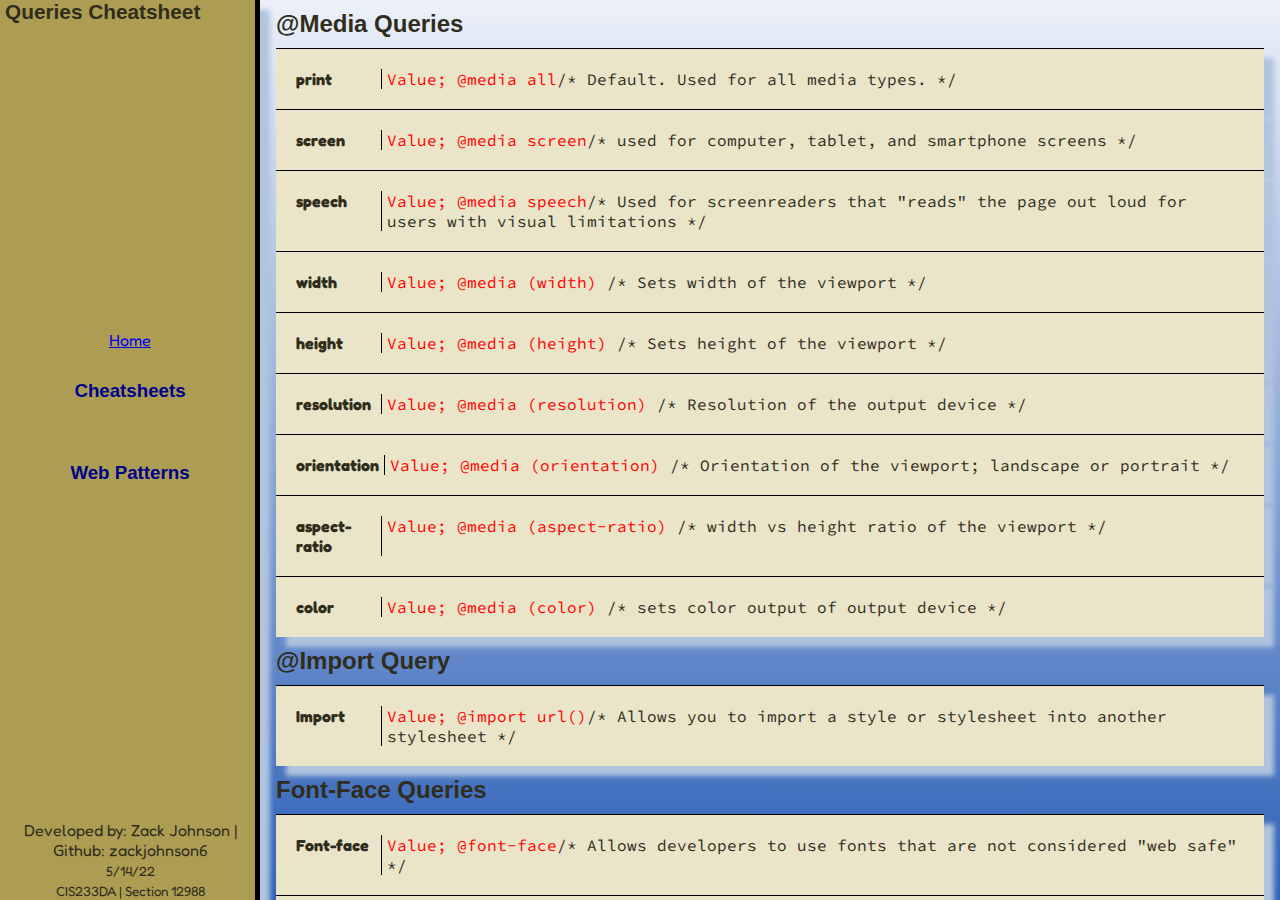
<file: Cheatsheet Website/queries-cheatsheet.html>
<!DOCTYPE html>
<html lang="en">
<head>
    <meta charset="UTF-8">
    <meta author="Zack Johnson">
    <meta keywords="queries, CSS, media, import, font-face">
    <meta description="a cheatsheet with information about CSS queries">
    <meta http-equiv="X-UA-Compatible" content="IE=edge">
    <meta name="viewport" content="width=device-width, initial-scale=1.0">
    <title>Queries Cheatsheet</title>

    <link rel="stylesheet" href="styles.css">
    <style>
        @import url('https://fonts.googleapis.com/css2?family=Fredoka&family=Lato&family=Source+Code+Pro&display=swap');
        </style>
</head>
<body>
    <section class="left-column"> 
        <h1>Queries Cheatsheet</h1>
        <nav>
            <a href="index.html">Home</a>
            <div class="dropdownmenu">
            <span><h3>Cheatsheets</h3></span>
            <div class="dropdownlinks">
            
            <a href="html-cheatsheet.html">HTML Cheatsheet</a>
            <a href="flexbox-cheatsheet.html">Flexbox Cheatsheet</a>
            <a href="ui-properties.html">UI Properties Cheatsheet</a>
            <a href="queries-cheatsheet.html">Queries Cheatsheet</a>
            <a href="ARIA-cheatsheet.html">ARIA Cheatsheet</a>
            <a href="transformation-cheatsheet.html">Transformations Cheatsheet</a>
        
        </div>
        </div>
        <div class="dropdownmenu">
            <span><h3>Web Patterns</h3></span>
            <div class="dropdownlinks">
            <a href="menus.html">Menus</a>
            <a href="widgets.html">Widgets</a>
            <a href="media.html">Media</a>
            <a href="cards.html">Cards</a>
    
            </div>
        </div>
        </nav>
        <footer><span>Developed by: Zack Johnson | Github: zackjohnson6 <br><small>5/14/22</small><br><small>CIS233DA | Section 12988</small></span>
        
        </footer>  
    </section>
    <main>

        <section class="container">
        <div>
        <h2>@Media Queries</h2>
        <dl>
        <div class="property-group">
        <dt>print</dt>
        <dd><code>Value; @media all<span>/* Default. Used for all media types. */</span></code></dd>
        </div>
        
        
        <div class="property-group">
            <dt>screen</dt>
            <dd><code>Value; @media screen<span>/* used for computer, tablet, and smartphone screens */</span></code></dd>
            </div>
        
        <div class="property-group">
            <dt>speech</dt>
            <dd><code>Value; @media speech<span>/* Used for screenreaders that "reads" the page out loud for users with visual limitations */</span></code></dd>
            </div>
            
        <div class="property-group">
            <dt>width</dt>
            <dd><code>Value; @media (width) <span>/* Sets width of the viewport */</span></code></dd>
            </div>
        
        <div class="property-group">
            <dt>height</dt>
            <dd><code>Value; @media (height) <span>/* Sets height of the viewport */</span></code></dd>
            </div>
        
        <div class="property-group">
            <dt>resolution</dt>
            <dd><code>Value; @media (resolution) <span>/* Resolution of the output device */</span></code></dd>
            </div>
        
        <div class="property-group">
            <dt>orientation </dt>
            <dd><code>Value; @media (orientation) <span>/* Orientation of the viewport; landscape or portrait */</span></code></dd>
            </div>
        
        <div class="property-group">
            <dt>aspect-ratio</dt>
            <dd><code>Value; @media (aspect-ratio) <span>/* width vs height ratio of the viewport */</span></code></dd>
            </div>
        
        <div class="property-group">
            <dt>color</dt>
            <dd><code>Value; @media (color) <span>/* sets color output of output device */</span></code></dd>
            </div>
        
        </dl>
        <h2>@Import Query</h2>
        <dl>
        <div class="property-group">
            <dt>Import</dt>
            <dd><code>Value; @import url()<span>/* Allows you to import a style or stylesheet into another stylesheet  */</span></code></dd>
             </div>
        </dl>
        
        <h2>Font-Face Queries</h2>
        <dl>
        <div class="property-group">
            <dt>Font-face</dt>
            <dd><code>Value; @font-face<span>/* Allows developers to use fonts that are not considered "web safe" */</span></code></dd>
         </div>   
        
        <div class="property-group">
            <dt>font-family</dt>
            <dd><code>Value; @font-face {font-family: x} <span>/* Defines the name of the font to be used */</span></code></dd>
         </div>  
        
         <div class="property-group">
            <dt>src</dt>
            <dd><code>Value; @font-face {src href= } <span>/* Determines the URL that the font style will be downloaded from */</span></code></dd>
         </div>  
        
         <div class="property-group">
            <dt>font-stretch</dt>
            <dd><code>Value; @font-face{font-stretch: x} <span>/* Determines if font should be stretched. Default value is no stretch */</span></code></dd>
         </div>  
        
         <div class="property-group">
            <dt>font-style</dt>
            <dd><code>Value; @font-face{font-style: x}<span>/* Determines if the font should have any styling, such as italics */</span></code></dd>
         </div>  
        
         <div class="property-group">
            <dt>font-weight</dt>
            <dd><code>Value; @font-face{font-weight: x}<span>/* Defines the boldness level of the font */</span></code></dd>
         </div>   
        
        </dl>
        
        </div>
        
        
        
        </section>
        
        
        </main>
</body>
</html>
</file>
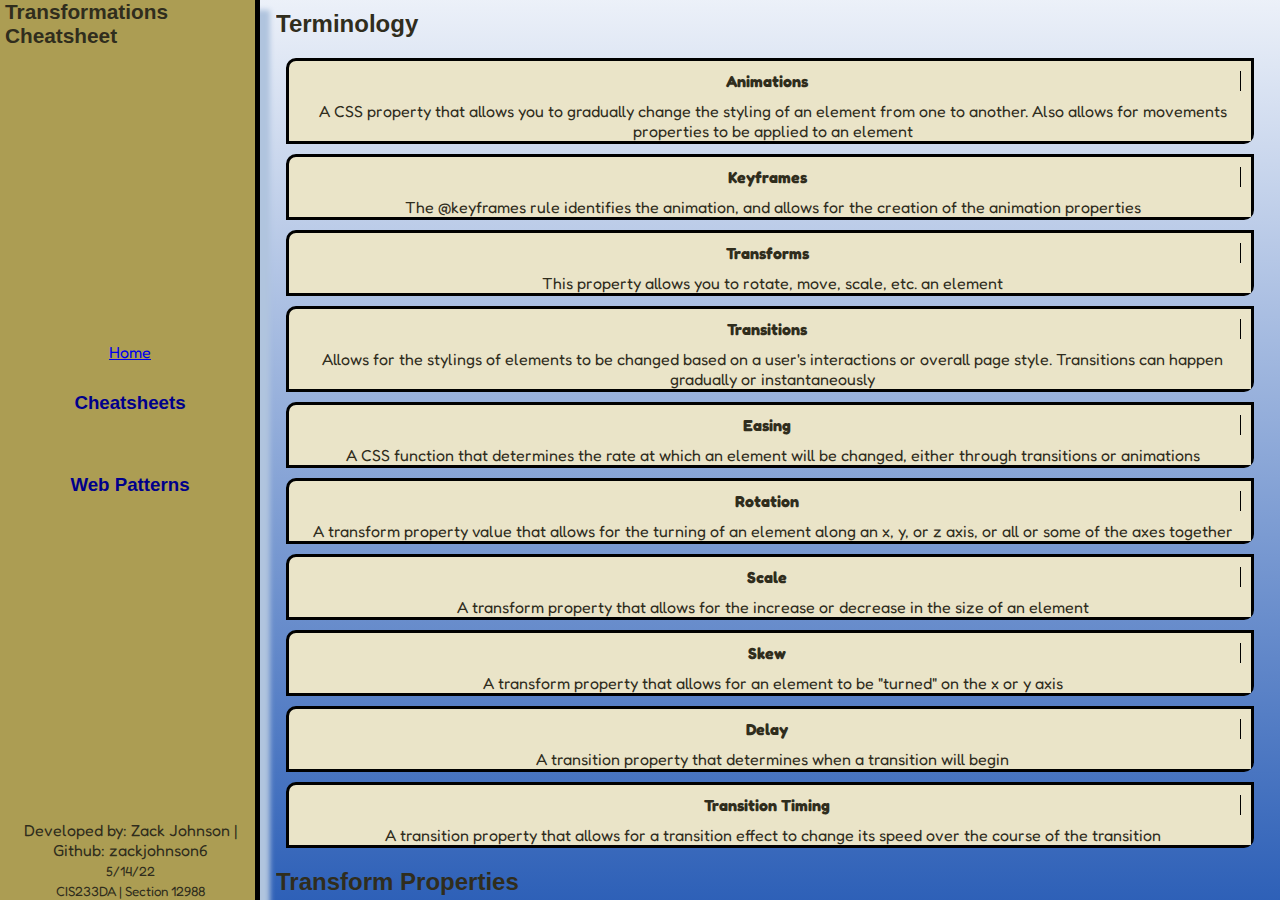
<file: Cheatsheet Website/transformation-cheatsheet.html>
<!DOCTYPE html>
<html lang="en">
<head>
    <meta charset="UTF-8">
    <meta author="Zack Johnson">
    <meta keywords="transformations, transitions, animations">
    <meta description="cheatsheet about CSS transformations, transitions, and animations">
    <meta http-equiv="X-UA-Compatible" content="IE=edge">
    <meta name="viewport" content="width=device-width, initial-scale=1.0">
    <title>Transformations Cheatsheet</title>

    <link rel="stylesheet" href="trans.css">

    <style>
        @import url('https://fonts.googleapis.com/css2?family=Fredoka&family=Lato&family=Source+Code+Pro&display=swap');
        </style>
</head>
<body>
    <section class="left-column"> 
        <h1>Transformations Cheatsheet</h1>
        <nav>
            <a href="index.html">Home</a>
            <div class="dropdownmenu">
            <span><h3>Cheatsheets</h3></span>
            <div class="dropdownlinks">
            
            <a href="html-cheatsheet.html">HTML Cheatsheet</a>
            <a href="flexbox-cheatsheet.html">Flexbox Cheatsheet</a>
            <a href="ui-properties.html">UI Properties Cheatsheet</a>
            <a href="queries-cheatsheet.html">Queries Cheatsheet</a>
            <a href="ARIA-cheatsheet.html">ARIA Cheatsheet</a>
            <a href="transformation-cheatsheet.html">Transformations Cheatsheet</a>
        
        </div>
        </div>
        <div class="dropdownmenu">
            <span><h3>Web Patterns</h3></span>
            <div class="dropdownlinks">
            <a href="menus.html">Menus</a>
            <a href="widgets.html">Widgets</a>
            <a href="media.html">Media</a>
            <a href="cards.html">Cards</a>
    
            </div>
        </div>
        </nav>
        <footer><span>Developed by: Zack Johnson | Github: zackjohnson6 <br><small>5/14/22</small><br><small>CIS233DA | Section 12988</small></span>
        
        </footer>  
    </section>
    
    <main>

        <section class="term">
        <h2 id="terms">Terminology</h2>    
        <dl>
        
        <div class="list">    
        <dt>Animations</dt>
        <dd>A CSS property that allows you to gradually change the styling of an element from one to another. Also allows for movements properties to be applied to an element</dd>
        </div>
        
        <div class="list">
        <dt>Keyframes</dt>
        <dd>The @keyframes rule identifies the animation, and allows for the creation of the animation properties</dd>
        </div>
        
        <div class="list">
        <dt>Transforms</dt>
        <dd>This property allows you to rotate, move, scale, etc. an element</dd>
        </div>
        
        <div class="list">
        <dt>Transitions</dt>
        <dd>Allows for the stylings of elements to be changed based on a user's interactions or overall page style. Transitions can happen gradually or instantaneously</dd>
        </div>
        
        <div class="list">
        <dt>Easing</dt>
        <dd>A CSS function that determines the rate at which an element will be changed, either through transitions or animations</dd>
        </div>
        
        <div class="list">
        <dt>Rotation</dt>
        <dd>A transform property value that allows for the turning of an element along an x, y, or z axis, or all or some of the axes together</dd>
        </div>
        
        <div class="list">
        <dt>Scale</dt>
        <dd>A transform property that allows for the increase or decrease in the size of an element</dd>
        </div>
        
        <div class="list">
        <dt>Skew</dt>
        <dd>A transform property that allows for an element to be "turned" on the x or y axis</dd>
        </div>
        
        <div class="list">
        <dt>Delay</dt>
        <dd>A transition property that determines when a transition will begin</dd>
        </div>
        
        <div class="list">
        <dt>Transition Timing</dt>
        <dd>A transition property that allows for a transition effect to change its speed over the course of the transition</dd>
        </div>
        </dl>
        </section>
        
        <section>
        <h2 id="transform">Transform Properties</h2>    
        
        <div class="example-code-card">
        <h3>transform: translate</h3>    
        <p>This moves an element from it's current or default position to another on the x and y axis</p>
        <code>.translate {
            height: 150px;
            width: 150px;
            background: red;
            transform: translate(500px, 5px) }</code>
        <div class="previewtranslate">
        </div>
        </div>
        
        <div class="example-code-card">
            <h3>transform: scale</h3>    
            <p>This increases or decreases the size of the image based on width and length</p>
            <code>.scale {
                height: 150px;
                width: 150px;
                background: red;
                transform: scale(1.05, .75)}</code>
            <div class="previewscale">
            </div>
            </div>
        
        
        <div class="example-code-card">
            <h3>transform: rotate</h3>    
            <p>Turns the image clockwise or counter-clockwise based on a given degree</p>
            <code>.rotate {
                height: 75px;
                width: 75px;
                background: red;
                transform: rotate(-38deg)}</code>
            <div class="previewrotate">   
            </div>
            </div>
        
        <div class="example-code-card">
            <h3>transform: skew</h3>    
            <p>Stretches the image along the x/y axes, determined by given angles</p>
            <code>.skew {
                height: 75px;
                width: 75px;
                margin-top: 15px;
                margin-left: 25px;
                background: red;
            transform: skew(20deg, 10deg)}</code>
            <div class="previewskew">  
            </div>
            </div>
        
        <div class="example-code-card">
        <h3>transform: matrix</h3>    
        <p>This function will allow you to skew, scale, rotate, and translate all at once by placing the values within a matrix in the declaration block</p>
        <code>.matrix{
            height: 150px;
            width: 150px;
            background:red;
            transform: matrix(1, 0.2, 1, 0, 0, 1)  }</code>
        <div class="previewmatrix"> 
        </div>
        </div>
        
        
        </section>
        
        <section>
        <h2 id="transition">Transition Properties</h2>    
        
        <div class="example-code-card">
        <h3>transition</h3>    
        <p>Catch-all property where you can set all 4 transition properties into one: transition-delay, transition-duration, transition-property, and transition-timing-function</p>
        <code>
            .transition{
                height: 150px;
            width: 150px;
            background: red; 
            transition: width 3s 
            }
            .transition:hover{
            width: 300px;    
            }</code> <br><br>
        <div class="previewtransition">
        </div>
        </div>
        
        <div class="example-code-card">
            <h3>transition-delay</h3>    
            <p>Determines when desired transition effect will start</p>
            <code>
                .transition-delay{
                    height: 150px;
                    width: 150px;
                    background: red;
                    transition-property: width;
                    transition-duration: 5s;
                    transition-delay: 2s;      
                }
                
                .transition-delay:hover{
                width: 500px;    
                }
                </code> <br><br>
            <div class="previewdelay">
            </div>
            </div>
        
        <div class="example-code-card">
            <h3>transition-duration</h3>    
            <p>Determines how long the transition effect will take to complete</p>
            <code>
                .transition-duration{
                    height: 150px;
                    width: 150px;
                    background: red;
                    transition-property: width;
                    transition-duration: 5s;      
                }
                
                .transition-duration:hover{
                width: 500px;    
                }
                </code> <br><br>
            <div class="previewduration">
            </div>
            </div>
        
        <div class="example-code-card">
            <h3>transition-timing-function</h3>    
            <p>Determines the speed curve of the transition effect, and allows the effect to change speeds over the course of the transition</p>
            <code>
                .transition-timing{
                    height: 150px;
                    width: 150px;
                    background: red;
                    transition: width 3s;
                    transition-timing-function: ease
                    }
                
                .transition-timing:hover{
                width: 500px;    
                }
                </code> <br><br>
            <div class="previewtiming">
            </div>
            </div>
        
        </section>
        
        <section>
        <h2 id="animation">Animation Properties</h2>    
        
        <div class="example-code-card">
            <h3>@keyframe rule</h3>    
            <p>There are 3 keyframe selectors: 
            <ul>
            <li>animationname: defines the name of the animation</li>
            <li>from: determines where the animation will start</li>
            <li>to: determines where the animation will end</li>    
            </ul>
            Refresh the page to see the animation
            </p>
            <code>.keyframe{
            height: 150px;
            width: 150px;
            background: red;
            animation-name: slide;
            animation-duration: 4s;    
            }
        
            @keyframes slide{
            from {left: 0px;}
            to {left: 350px;}    
            }</code> <br><br>
            <div class="previewkeyframe">
            </div>
            </div>
        
        
        <div class="example-code-card">
            <h3>animation-name</h3>    
            <p>This property specifies the name of the animation</p>
            <code>
                .animationName{
                    height: 150px;
                    width: 150px;
                    background: red;
                    position: relative;
                    animation-name: slip;
                    animation-duration: 7s;    
                    }
                
                    @keyframes slip{
                        from {left: 0px;}
                        to {left: 500px;}
                </code> <br><br>
            <div class="previewAniName">
            </div>
            </div>
        
        <div class="example-code-card">
            <h3>animation-duration</h3>    
            <p>This property determines how long it will take the animation to complete 1 cycle</p>
            <code>
                .duration{
                height: 150px;
                width: 150px;
                background: red;
                position: relative;
                animation-name: glide;
                animation-duration: 2s;}
                
                @keyframes glide {
                    from {left: 0px}    
                    to {left: 800px}    
                }
            }
                </code> <br><br>
            <div class="previewduration">
            </div>
            </div>
        
        <div class="example-code-card">
            <h3>animation-timing-function</h3>    
            <p>determines the speed curve of the animation</p>
            <code>
             .timing{
                height: 150px;
                width: 150px;
                background: red;
                position: relative;
                animation-name: move;
                animation-duration: 6s;
                animation-timing-function: ease
            }
            
            @keyframes move{
             from {left: 0px}   
             to {left: 450px}
            }
                </code> <br><br>
            <div class="previewaniTiming">
            </div>
            </div>
        
        <div class="example-code-card">
            <h3>animation-delay</h3>    
            <p>Determines when animation effect will start</p>
            <code>.delay{
                height: 150px;
                width: 150px;
                background: red;
                position: relative;
                animation-name: run;
                animation-duration: 6s;
                animation-delay: 2s;}
        
                @keyframes run{
                    from {left: 0px}   
                    to {left: 450px}   
                }
                </code> <br><br>
            <div class="previewaniDelay">
            </div>
            </div>
        
        
        <div class="example-code-card">
            <h3>animation-iteration-count</h3>    
            <p>Determines how many times an animation will play or cycle</p>
            <code>
                .iteration{
                height: 150px;
                width: 150px;
                background: red;
                position: relative;
                animation-name: go;
                animation-duration: 6s;
                animation-iteration-count: 3;} 
                
                @keyframes go{
                    from {left: 0px}   
                    to {left: 450px}   
                }   
                }
                </code> <br><br>
            <div class="previewiteration">
            </div>
            </div>
        
        <div class="example-code-card">
            <h3>animation-direction</h3>    
            <p>Determines if animation is to be played forwards, backwards, or in alternate cycles</p>
            <code>
                .direction {
                    width: 150px;
                    height: 150px;
                    background: red;
                    position: relative;
                    animation: myMove 5s;
                    animation-iteration-count: infinite;
                    animation-direction: normal;
                  }
                
                @keyframes myMove{
                0% {left: 0px; top: 0px;}
                25% {left: 200px; top: 0px;}
                50% {left: 200px; top: 20px;}
                75% {left: 0px; top: 20px} 
                100% {left: 0px; top: 0px}   
                }
                </code> <br><br>
            <div class="previewdirection">
            </div>
            </div> <br>
        
        <div class="example-code-card">
            <h3>animation-fill-mode</h3>    
            <p>Determines a style for the element when the animation is not moving; before it begins, after it ends, or both</p>
            <code>.fill{
                width: 150px;
                height: 150px;
                background: red;
                position: relative;
                animation: theMove 5s;
                animation-fill-mode: forwards;}
        
                @keyframes theMove{
                from {left: 0px} 
                to {left: 500px; background-color: purple;}    
                }
                </code> <br><br>
            <div class="previewfill">
            </div>
            </div>
        
        <div class="example-code-card">
            <h3>animation-play-state</h3>    
            <p>Determines if animation is running or paused</p>
            <code> .play{
                width: 150px;
                height: 150px;
                background: red;
                position: relative;
                animation: noMove 5s;
                animation-play-state: paused;}
            
                @keyframes noMove{
                    0% {left: 0px; top: 0px;}
                    25% {left: 200px; top: 0px;}
                    50% {left: 200px; top: 20px;}
                    75% {left: 0px; top: 20px} 
                    100% {left: 0px; top: 0px}    
                }
            </code> <br><br>
            <div class="previewplay">
            </div>
            </div>
        
        </section>
        
        
        </main>
        
    
    
</body>
</html>
</file>
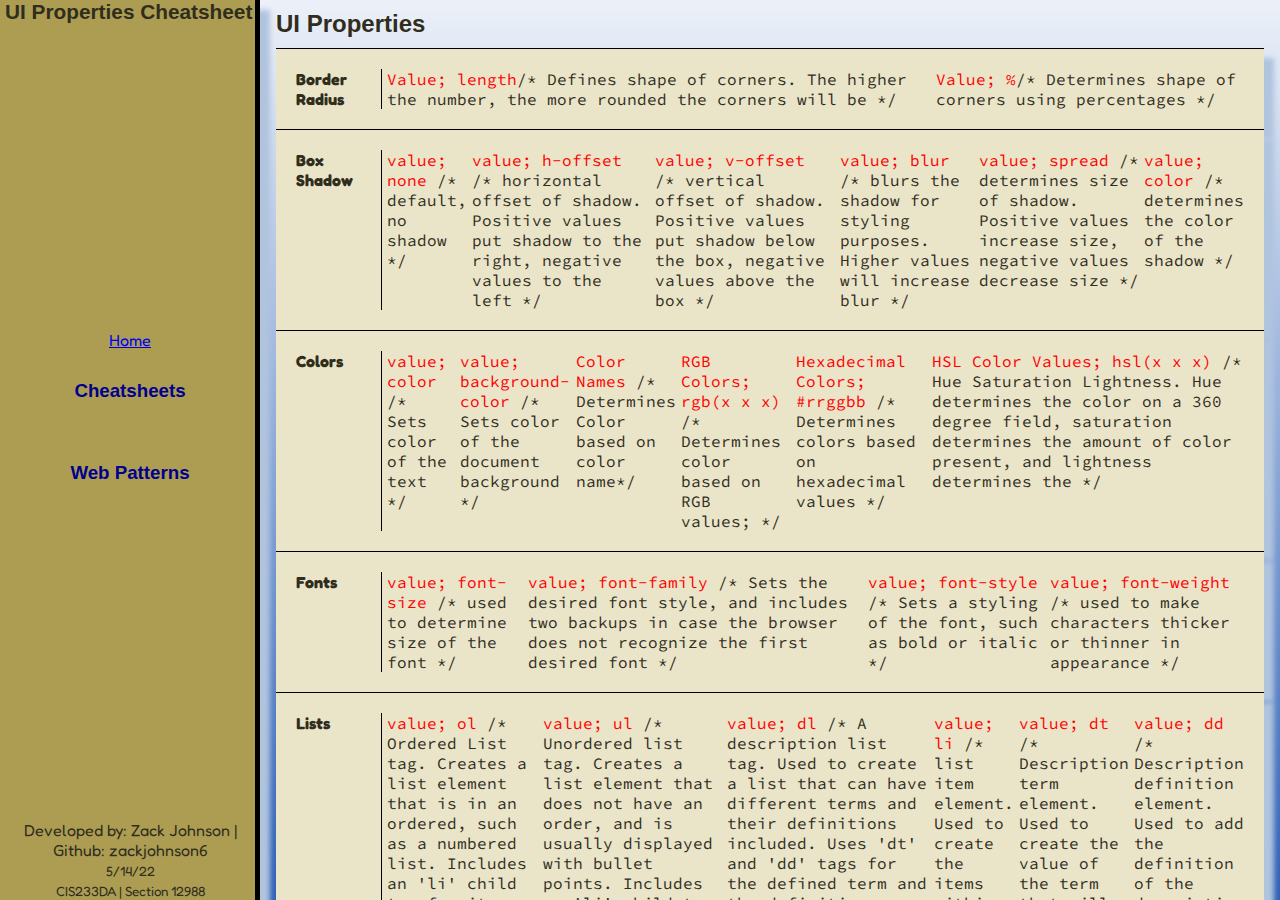
<file: Cheatsheet Website/ui-properties.html>
<!DOCTYPE html>
<html lang="en">
<head>
    <meta charset="UTF-8">
    <meta author="Zack Johnson">
    <meta keywords="user interface, properties, CSS, UI, cheatsheet">
    <meta description="information regarding UI properties in CSS">
    <meta http-equiv="X-UA-Compatible" content="IE=edge">
    <meta name="viewport" content="width=device-width, initial-scale=1.0">
    <title>UI Properties</title>

    <link rel="stylesheet" href="styles.css">

    <style>
        @import url('https://fonts.googleapis.com/css2?family=Fredoka&family=Lato&family=Source+Code+Pro&display=swap');
        </style>
</head>
<body>

    <section class="left-column"> 
        <h1>UI Properties Cheatsheet</h1>
        <nav>
            <a href="index.html">Home</a>
            <div class="dropdownmenu">
            <span><h3>Cheatsheets</h3></span>
            <div class="dropdownlinks">
            
            <a href="html-cheatsheet.html">HTML Cheatsheet</a>
            <a href="flexbox-cheatsheet.html">Flexbox Cheatsheet</a>
            <a href="ui-properties.html">UI Properties Cheatsheet</a>
            <a href="queries-cheatsheet.html">Queries Cheatsheet</a>
            <a href="ARIA-cheatsheet.html">ARIA Cheatsheet</a>
            <a href="transformation-cheatsheet.html">Transformations Cheatsheet</a>
        
        </div>
        </div>
            
        <div class="dropdownmenu">
            <span><h3>Web Patterns</h3></span>
            <div class="dropdownlinks">
            <a href="menus.html">Menus</a>
            <a href="widgets.html">Widgets</a>
            <a href="media.html">Media</a>
            <a href="cards.html">Cards</a>
    
            </div>
        </div>
        </nav>
        <footer><span>Developed by: Zack Johnson | Github: zackjohnson6 <br><small>5/14/22</small><br><small>CIS233DA | Section 12988</small></span>
        
        </footer>  
    </section>

    <main>

        <section class="container">
        <div>
        <h2>UI Properties</h2>
        <dl>
        <div class="property-group">
        <dt>Border Radius</dt>
        <dd><code>Value; length<span>/* Defines shape of corners. The higher the number, the more rounded the corners will be */</span></code></dd>
        <dd><code>Value; %<span>/* Determines shape of corners using percentages */</span></code></dd>
        </div>
        
        <div class="property-group">
        <dt>Box Shadow</dt>
        <dd><code>value; none <span>/* default, no shadow */</span></code></dd>
        <dd><code>value; h-offset <span>/* horizontal offset of shadow. Positive values put shadow to the right, negative values to the left */</span></code></dd>
        <dd><code>value; v-offset <span>/* vertical offset of shadow. Positive values put shadow below the box, negative values above the box */</span></code></dd>
        <dd><code>value; blur <span>/* blurs the shadow for styling purposes. Higher values will increase blur */</span></code></dd>
        <dd><code>value; spread <span>/* determines size of shadow. Positive values increase size, negative values decrease size */</span></code></dd>
        <dd><code>value; color <span>/* determines the color of the shadow */</span></code></dd>
        </div>
        
        <div class="property-group">
        <dt>Colors</dt>
        <dd><code>value; color <span>/* Sets color of the text */</span></code></dd>
        <dd><code>value; background-color <span>/* Sets color of the document background */</span></code></dd>
        <dd><code>Color Names <span>/* Determines Color based on color name*/</span></code></dd>
        <dd><code>RGB Colors; rgb(x x x) <span>/* Determines color based on RGB values;  */</span></code></dd>
        <dd><code>Hexadecimal Colors; #rrggbb  <span>/* Determines colors based on hexadecimal values */</span></code></dd>
        <dd><code>HSL Color Values; hsl(x x x) <span>/* Hue Saturation Lightness. Hue determines the color on a 360 degree field, saturation determines the amount of color present, and lightness determines the  */</span></code></dd>
        </div>
        
        <div class="property-group">
        <dt>Fonts</dt>
        <dd><code>value; font-size <span>/* used to determine size of the font */</span></code></dd>
        <dd><code>value; font-family <span>/* Sets the desired font style, and includes two backups in case the browser does not recognize the first desired font  */</span></code></dd>
        <dd><code>value; font-style <span>/* Sets a styling of the font, such as bold or italic */</span></code></dd>
        <dd><code>value; font-weight <span>/* used to make characters thicker or thinner in appearance */</span></code></dd>
        </div>
        
        <div class="property-group">
        <dt>Lists</dt>
        <dd><code>value; ol <span>/* Ordered List tag. Creates a list element that is in an ordered, such as a numbered list. Includes an 'li' child tag for its list items. */</span></code></dd>
        <dd><code>value; ul <span>/* Unordered list tag. Creates a list element that does not have an order, and is usually displayed with bullet points. Includes an 'li' child tag for its list items. */</span></code></dd>
        <dd><code>value; dl <span>/* A description list tag. Used to create a list that can have different terms and their definitions included. Uses 'dt' and 'dd' tags for the defined term and the definition, respectively. */</span></code></dd>
        <dd><code>value; li <span>/* list item element. Used to create the items within a list */</span></code></dd>
        <dd><code>value; dt <span>/* Description term element. Used to create the value of the term that will be defined */</span></code></dd>
        <dd><code>value; dd <span>/* Description definition element. Used to add the definition of the description term in a list */</span></code></dd>
        </div>
        
        <div class="property-group">
        <dt>Background</dt>
        <dd><code>value; background-color <span>/* determines background color to be used. Can use color name, RGB, hexadecimal, or HSL */</span></code></dd>
        <dd><code>value; background-image <span>/* specifies one or more background images to be used on a document */</span></code></dd>
        <dd><code>value; background-position <span>/* determines position of the background image(s) */</span></code></dd>
        <dd><code>value; background-size <span>/* determines size of the background image */</span></code></dd>
        <dd><code>value; background-repeat <span>/* determines how the background image will be repeated throughout the document */</span></code></dd>
        <dd><code>value; background-origin <span>/* determines the positioning area of the background images; where the images can be placed on the document */</span></code></dd>
        </div>
        
        
        </dl>
        </div>
        
        
        
        </section>
        
        
        </main>


</body>
</html>
</file>
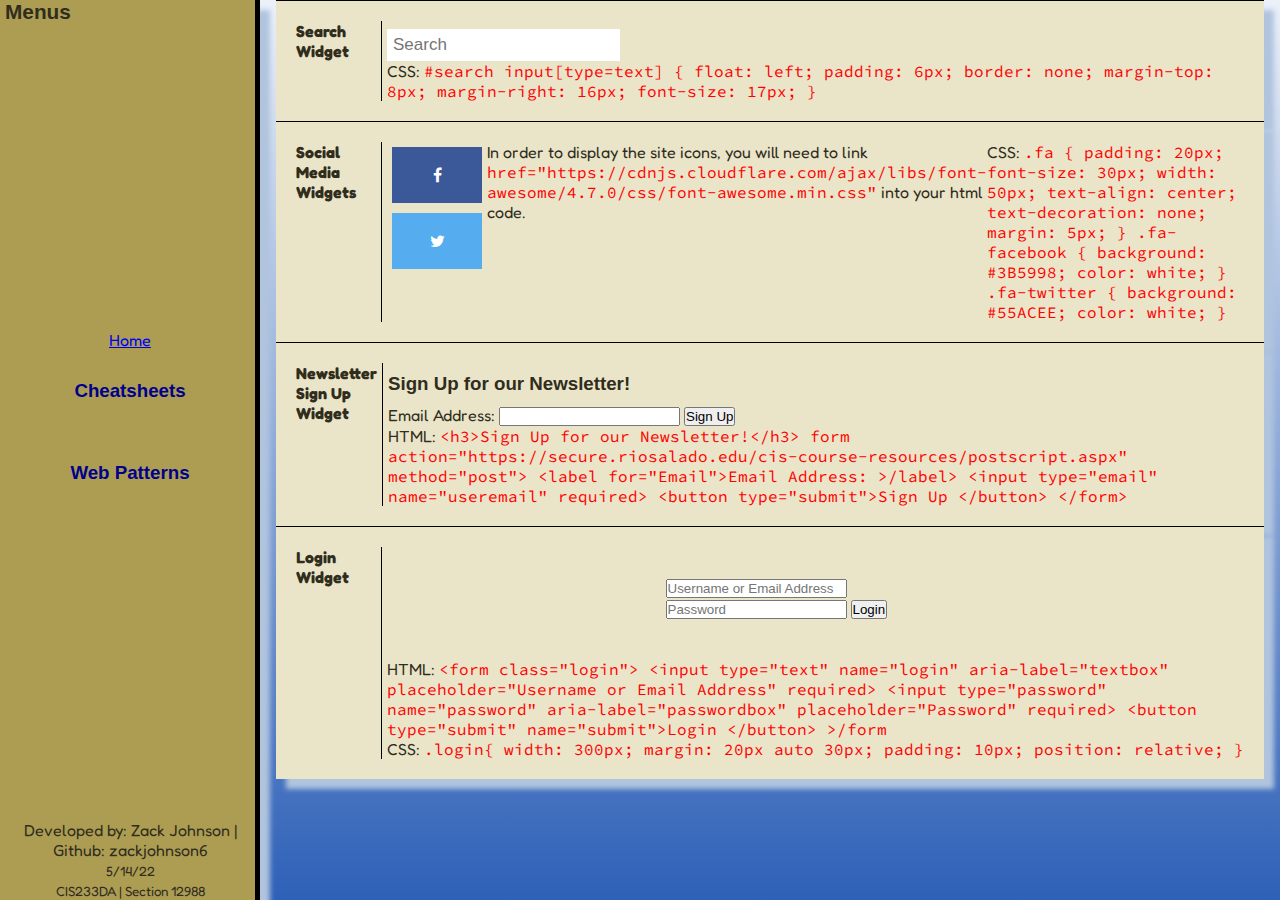
<file: Cheatsheet Website/widgets.html>
<!DOCTYPE html>
<html lang="en">
<head>
    <meta charset="UTF-8">
    <meta author="Zack Johnson">
    <meta description="A cheatsheet on widgets">
    <meta keywords="widget, search, social media,">
    <meta http-equiv="X-UA-Compatible" content="IE=edge">
    <meta name="viewport" content="width=device-width, initial-scale=1.0">
    <title>Widgets</title>

    <link rel="stylesheet" href="styles.css">

    <style>
        @import url('https://fonts.googleapis.com/css2?family=Fredoka&family=Lato&family=Source+Code+Pro&display=swap');
        </style>

<link rel="stylesheet" href="https://cdnjs.cloudflare.com/ajax/libs/font-awesome/4.7.0/css/font-awesome.min.css">  
</head>
<body>
    <section class="left-column"> 
        <h1>Menus</h1>
        <nav>
            <a href="index.html">Home</a>
            <div class="dropdownmenu">
            <span><h3>Cheatsheets</h3></span>
            <div class="dropdownlinks">
            
            <a href="html-cheatsheet.html">HTML Cheatsheet</a>
            <a href="flexbox-cheatsheet.html">Flexbox Cheatsheet</a>
            <a href="ui-properties.html">UI Properties Cheatsheet</a>
            <a href="queries-cheatsheet.html">Queries Cheatsheet</a>
            <a href="ARIA-cheatsheet.html">ARIA Cheatsheet</a>
            <a href="transformation-cheatsheet.html">Transformations Cheatsheet</a>
        
        </div>
        </div>
        <div class="dropdownmenu">
            <span><h3>Web Patterns</h3></span>
            <div class="dropdownlinks">
            <a href="menus.html">Menus</a>
            <a href="widgets.html">Widgets</a>
            <a href="media.html">Media</a>
            <a href="cards.html">Cards</a>
    
            </div>
        </div>
        </nav>
        <footer>
            <footer><span>Developed by: Zack Johnson | Github: zackjohnson6 <br><small>5/14/22</small><br><small>CIS233DA | Section 12988</small></span>
        
        </footer>  
    </section>

    <main>

        <section class="container">
        <div>
        <dl>
        <div class="property-group">
        <dt>Search Widget</dt>
        <dd>
            <div id="search">
                <input type="text" aria-label="searchbar" placeholder="Search">
            </div>

        <p>CSS: <code>#search input[type=text] {
            float: left;
            padding: 6px;
            border: none;
            margin-top: 8px;
            margin-right: 16px;
            font-size: 17px;
          }</code></p>
        </dd>
       
        </div>
        
        <div class="property-group">
        <dt>Social Media Widgets</dt>
        <dd>
        <a href="https://www.facebook.com/" class="fa fa-facebook"></a>
        <a href="https://twitter.com/" class="fa fa-twitter"></a>

        </dd>
        <p>In order to display the site icons, you will need to link <code> href="https://cdnjs.cloudflare.com/ajax/libs/font-awesome/4.7.0/css/font-awesome.min.css"</code> into your html code.</p>
        <p>CSS: <code>.fa {
    padding: 20px;
    font-size: 30px;
    width: 50px;
    text-align: center;
    text-decoration: none;
    margin: 5px;  }

    .fa-facebook {
    background: #3B5998;
    color: white;
  }
  
.fa-twitter {
    background: #55ACEE;
    color: white;
  }</code></p>
        </div>
        
        <div class="property-group">
        <dt>Newsletter Sign Up Widget</dt>
        <dd>        <h3>Sign Up for our Newsletter!</h3>
            <form action="https://secure.riosalado.edu/cis-course-resources/postscript.aspx" method="post">
                
                <label for="Email">Email Address: </label>
                <input type="email" name="useremail" required>
    
                <button type="submit">Sign Up</button>
                
            </form>
            <p> HTML: <code>
                &lt;h3&gt;Sign Up for our Newsletter!&lt;/h3&gt;
                form action="https://secure.riosalado.edu/cis-course-resources/postscript.aspx" method="post"&gt;
                    
                    &lt;label for="Email"&gt;Email Address: &gt/label&gt;
                    &lt;input type="email" name="useremail" required&gt;
        
                    &lt;button type="submit"&gt;Sign Up &lt;/button&gt;
                    
                &lt/form&gt;
            </code></p>
        </dd>
  
        </div>
        
        <div class="property-group">
        <dt>Login Widget</dt>
        <dd>
            <form class="login">
                <input type="text" name="login" aria-label="textbox" placeholder="Username or Email Address" required>
                <input type="password" name="password" aria-label="passwordbox" placeholder="Password" required>

                <button type="submit" name="submit">Login</button>
            </form>
        <p>HTML: <code>             &lt;form class="login"&gt;
            &lt;input type="text" name="login" aria-label="textbox" placeholder="Username or Email Address" required&gt;
            &lt;input type="password" name="password" aria-label="passwordbox" placeholder="Password" required&gt;

            &lt;button type="submit" name="submit"&gt;Login &lt;/button&gt;
        &gt/form</code><br>
        CSS: <code>.login{
            width: 300px;
            margin: 20px auto 30px;
            padding: 10px;
            position: relative;
        }</code></p>
        
        </dd>
        
        </div>
        
     
        
        
        </dl>
        </div>
        
        
        
        </section>
        
        
        </main>

</body>
</html>
</file>
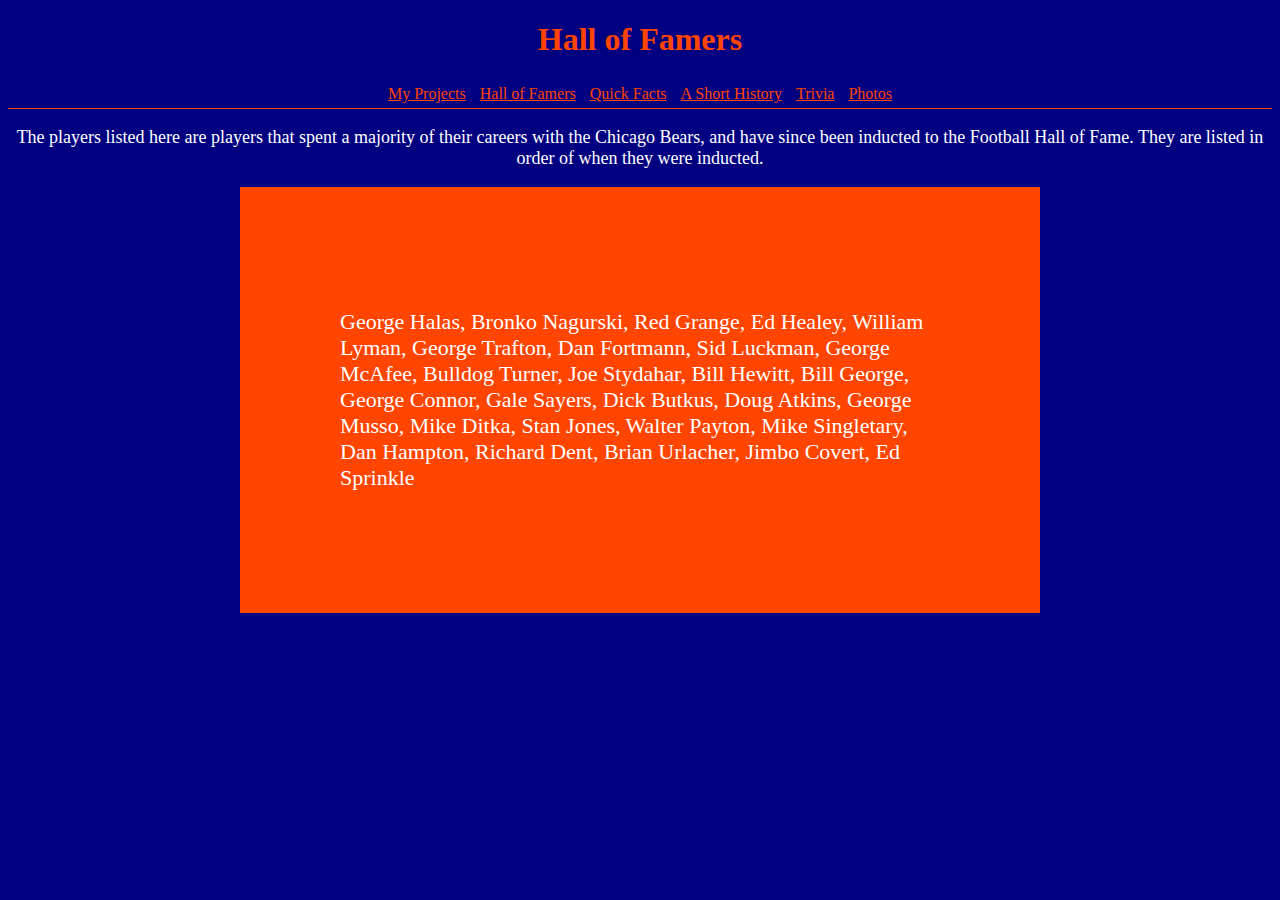
<file: JavaScript Final Project Site/arrays.html>
<!DOCTYPE html>
<html lang="en">
<head>
    <meta charset="UTF-8">
    <meta http-equiv="X-UA-Compatible" content="IE=edge">
    <meta name="viewport" content="width=device-width, initial-scale=1.0">
    <title>Hall of Famers</title>

    <link rel="stylesheet" href="styles.css">
</head>
<header>
    <h1>Hall of Famers</h1>
    <nav>
        <a href="index.html">My Projects</a>
        <a href="arrays.html">Hall of Famers</a>
        <a href="functions.html">Quick Facts</a>
        <a href="dom.html">A Short History</a>
        <a href="events.html">Trivia</a>
        <a href="jquery.html">Photos</a>
    </nav>
</header>
<body>
    <p id="hof">The players listed here are players that spent a majority of their careers with the Chicago Bears, and have since been inducted to the Football Hall of Fame. They are listed in order of when they were inducted.</p>
    <!--This is my main container content from the css page. It will use the script file information to create the output on the html page-->
<div class="container1">    
    <div class="bearshof">
    <!-- This paragraph will be what initiates the script within the defined container area-->
    <p id="goBears"></p>    
    </div>
    </div>
    
    
<script src="js/arrays.js"></script>
</body>
</html>
</file>
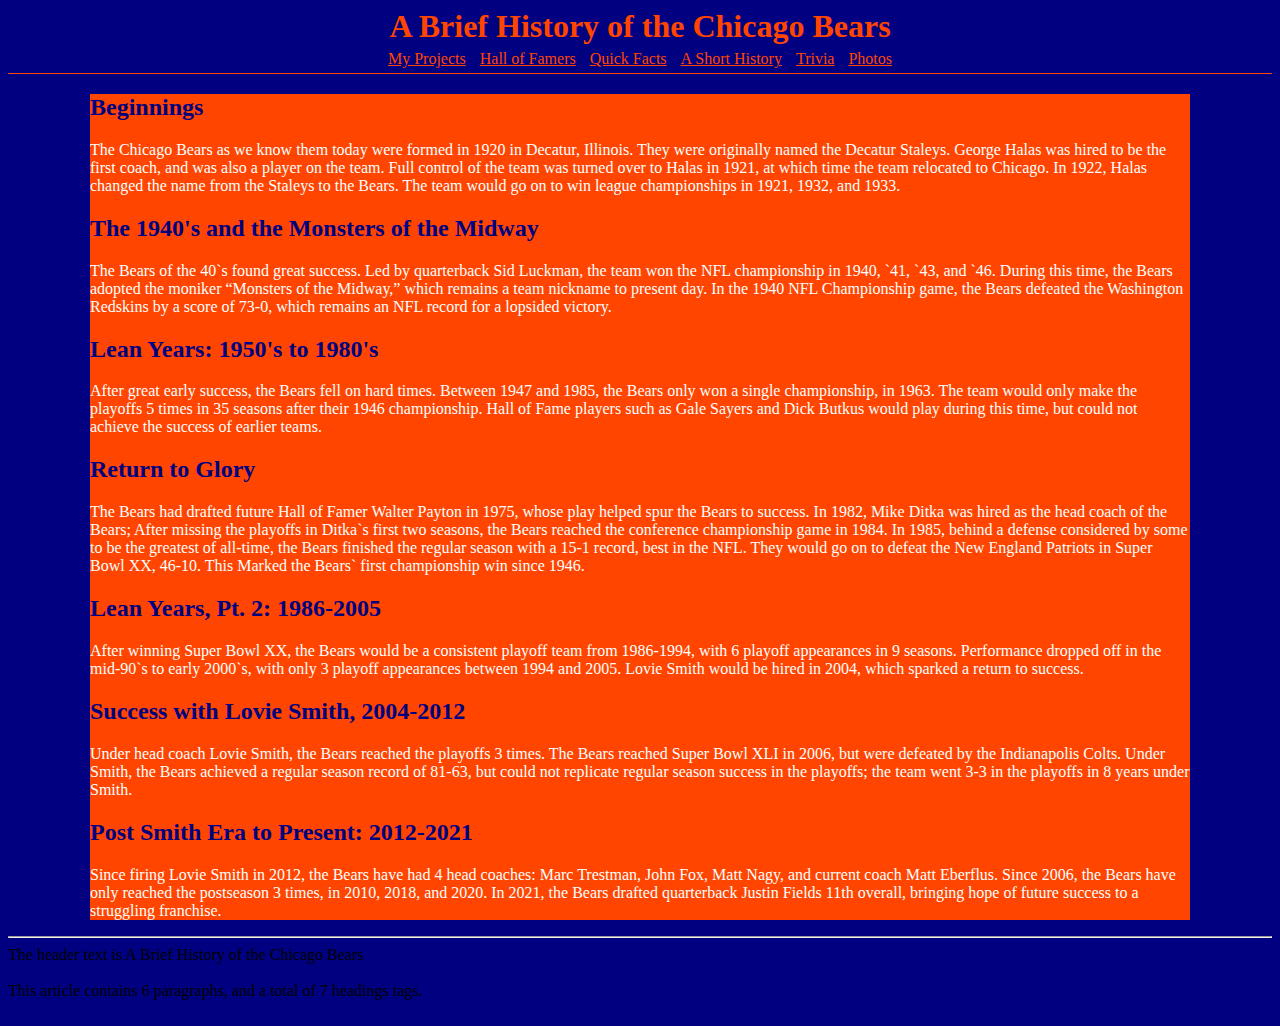
<file: JavaScript Final Project Site/dom.html>
<!DOCTYPE html>
<html lang="en">
<head>
    <meta charset="UTF-8">
    <meta http-equiv="X-UA-Compatible" content="IE=edge">
    <meta name="viewport" content="width=device-width, initial-scale=1.0">
    <title>A Short History</title>

    <link rel="stylesheet" href="styles.css">
</head>
<header class="header">
    A Brief History of the Chicago Bears
  </header>
<body>
    <nav>
        <a href="index.html">My Projects</a>
        <a href="arrays.html">Hall of Famers</a>
        <a href="functions.html">Quick Facts</a>
        <a href="dom.html">A Short History</a>
        <a href="events.html">Trivia</a>
        <a href="jquery.html">Photos</a>
    </nav>
    <main id="main">

        <div class="dom">
            <h2>Beginnings</h2>
        <p>
            The Chicago Bears as we know them today were formed in 1920 in Decatur, Illinois. They were originally named the Decatur Staleys. George Halas was hired to be the first coach, and was also a player on the team. Full control of the team was turned over to Halas in 1921, at which time the team relocated to Chicago. In 1922, Halas changed the name from the Staleys to the Bears. The team would go on to win league championships in 1921, 1932, and 1933.
            </p>
      
        <h2>The 1940's and the Monsters of the Midway</h2>
        <p>
            The Bears of the 40`s found great success. Led by quarterback Sid Luckman, the team won the NFL championship in 1940, `41, `43, and `46. During this time, the Bears adopted the moniker “Monsters of the Midway,” which remains a team nickname to present day. In the 1940 NFL Championship game, the Bears defeated the Washington Redskins by a score of 73-0, which remains an NFL record for a lopsided victory.
        </p>
      
        <h2>Lean Years: 1950's to 1980's</h2>
        <p>After great early success, the Bears fell on hard times. Between 1947 and 1985, the Bears only won a single championship, in 1963. The team would only make the playoffs 5 times in 35 seasons after their 1946 championship. Hall of Fame players such as Gale Sayers and Dick Butkus would play during this time, but could not achieve the success of earlier teams.
            </p>

        <h2>Return to Glory</h2>
        <p>
        The Bears had drafted future Hall of Famer Walter Payton in 1975, whose play helped spur the Bears to success. In 1982, Mike Ditka was hired as the head coach of the Bears; After missing the playoffs in Ditka`s first two seasons, the Bears reached the conference championship game in 1984. In 1985, behind a defense considered by some to be the greatest of all-time, the Bears finished the regular season with a 15-1 record, best in the NFL. They would go on to defeat the New England Patriots in Super Bowl XX, 46-10. This Marked the Bears` first championship win since 1946.
        </p>
        
        <h2>Lean Years, Pt. 2: 1986-2005</h2>
        <p>
            After winning Super Bowl XX, the Bears would be a consistent playoff team from 1986-1994, with 6 playoff appearances in 9 seasons. Performance dropped off in the mid-90`s to early 2000`s, with only 3 playoff appearances between 1994 and 2005. Lovie Smith would be hired in 2004, which sparked a return to success.

        </p>

        <h2>Success with Lovie Smith, 2004-2012</h2>
        Under head coach Lovie Smith, the Bears reached the playoffs 3 times. The Bears reached Super Bowl XLI in 2006, but were defeated by the Indianapolis Colts. Under Smith, the Bears achieved a regular season record of 81-63, but could not replicate regular season success in the playoffs; the team went 3-3 in the playoffs in 8 years under Smith.

        <h2>Post Smith Era to Present: 2012-2021</h2>
        <p>Since firing Lovie Smith in 2012, the Bears have had 4 head coaches: Marc Trestman, John Fox, Matt Nagy, and current coach Matt Eberflus. Since 2006, the Bears have only reached the postseason 3 times, in 2010, 2018, and 2020. In 2021, the Bears drafted quarterback Justin Fields 11th overall, bringing hope of future success to a struggling franchise.
        </p>
        


    </div>
      </main>
      <hr />
    
<!--The script information will display below this line. I can confirm that the information is there, but it is a little hard to read due to the background color and the font-->

<script src="js/dom.js"></script>    
</body>
</html>
</file>
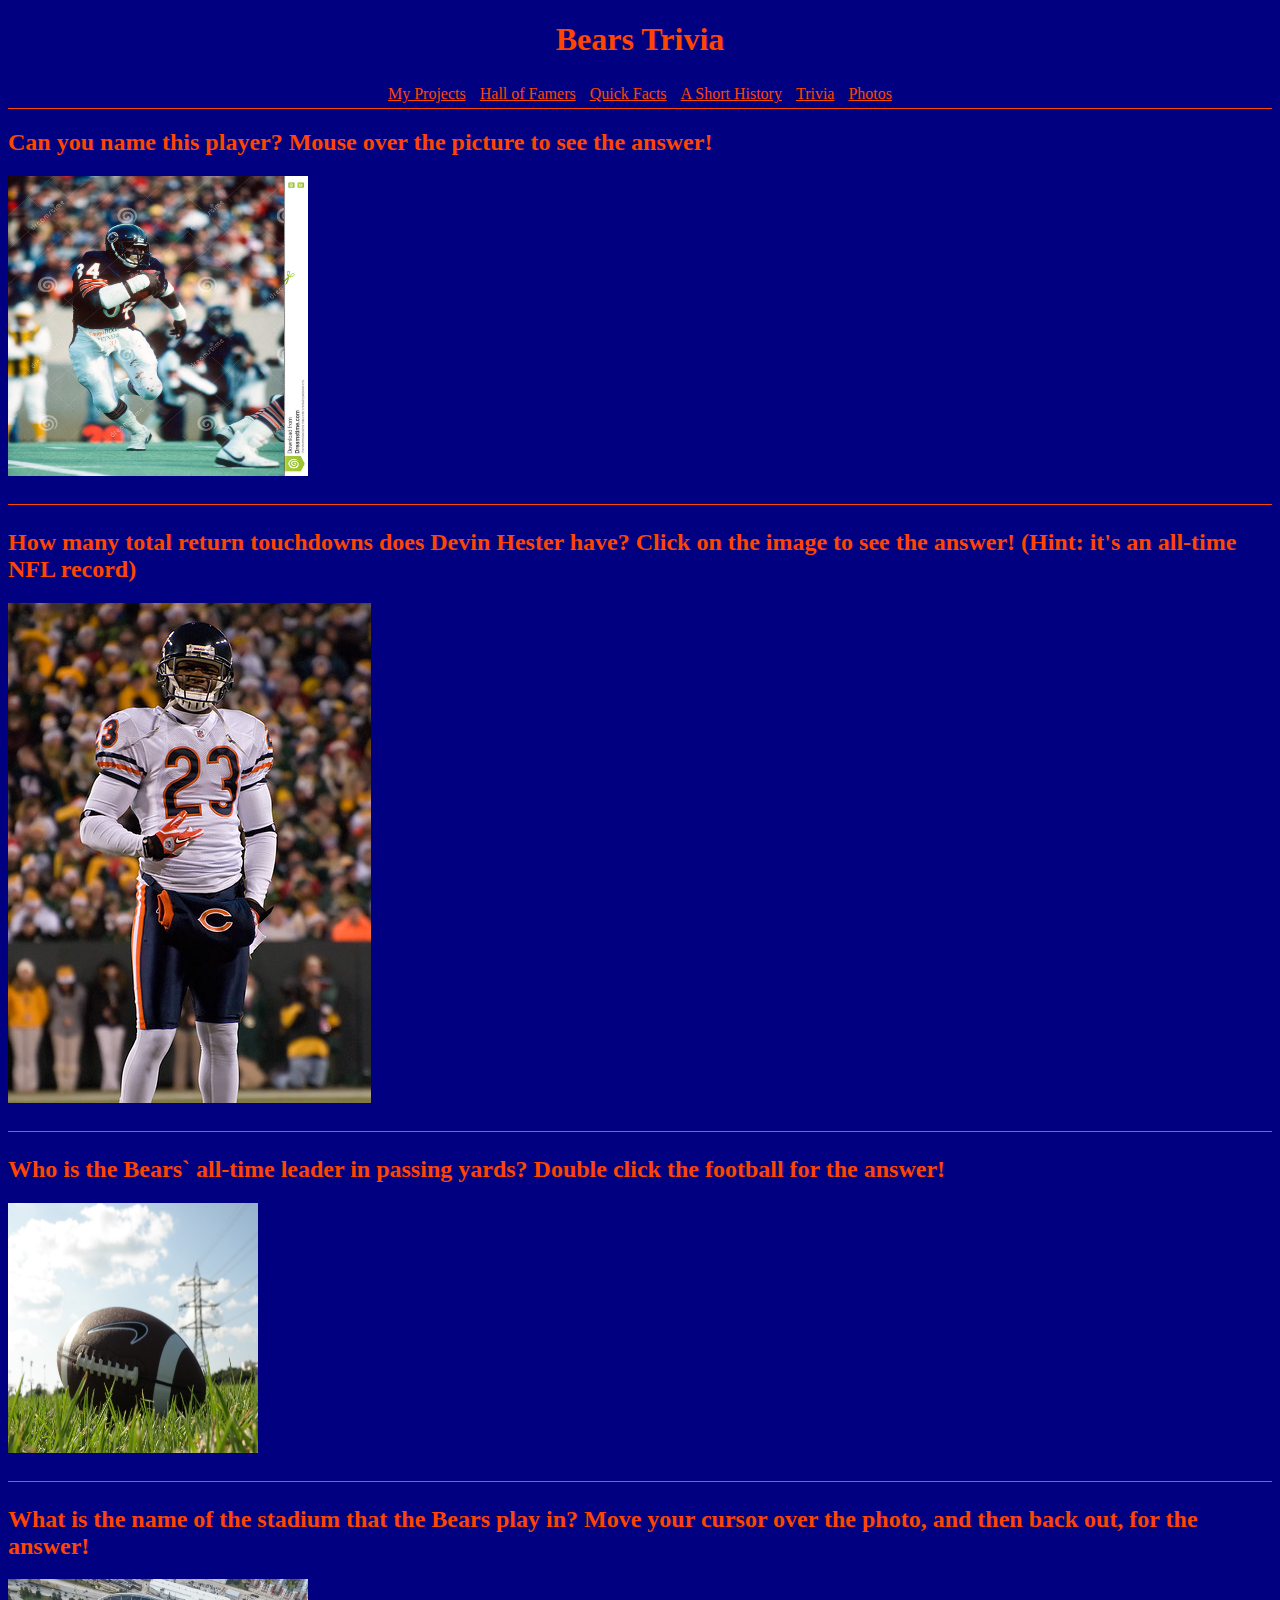
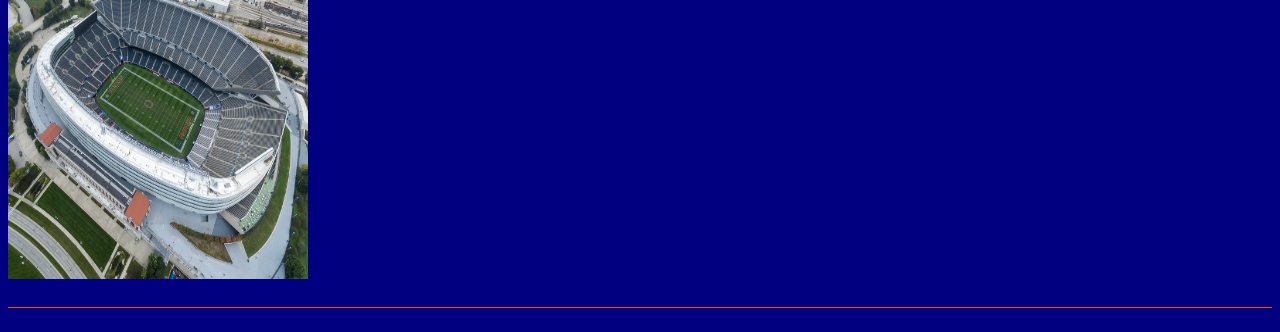
<file: JavaScript Final Project Site/events.html>
<!DOCTYPE html>
<html lang="en">
<head>
    <meta charset="UTF-8">
    <meta http-equiv="X-UA-Compatible" content="IE=edge">
    <meta name="viewport" content="width=device-width, initial-scale=1.0">
    <title>Trivia</title>

    <link rel="stylesheet" href="styles.css">
</head>
<header>
    <h1>Bears Trivia</h1>
    <nav>
        <a href="index.html">My Projects</a>
        <a href="arrays.html">Hall of Famers</a>
        <a href="functions.html">Quick Facts</a>
        <a href="dom.html">A Short History</a>
        <a href="events.html">Trivia</a>
        <a href="jquery.html">Photos</a>
    </nav>
</header>
<body>
    <!--Image found on web. https://www.dreamstime.com/editorial-stock-photo-walter-payton-chicago-bears-former-superstar-image-taken-color-slide-image73480543. Stock photo by Jerry Coli-->
    <!--Hover Event-->
    <div class="walter" id="hover">
    <h2>Can you name this player? Mouse over the picture to see the answer!</h2>
    <img src="images/walter.jpg" alt="a football player" width="300px" height="300px">
    <p id="display"></p>
</div>

<!--Click Event-->
<!--Image found on web. "Devin Hester" by Mike Morbeck is marked with CC BY-SA 2.0.-->
<div class="devin" id="click">
    <h2>How many total return touchdowns does Devin Hester have? Click on the image to see the answer! (Hint: it's an all-time NFL record)</h2>
    <img src="images/devin.jpg" alt="devin hester">
<p id="msg"></p>
</div>


<!-- Double Click Event-->
<!--image found on web. "American football in Tel-Aviv, Israel" by RonAlmog is marked with CC BY 2.0. -->
<div class="jay" id="double">
<h2>Who is the Bears` all-time leader in passing yards? Double click the football for the answer! </h2>
<img src="images/football.jpg" alt="a football" width="250px" height="250px">
<p id="finish"></p>
</div>

<!--Mouse Out Event-->
<!--Image found on web. "Soldier Field stadium from above" by marcoverch is marked with CC BY 2.0.-->
<div class="soldier" id="out">
<h2>What is the name of the stadium that the Bears play in? Move your cursor over the photo, and then back out, for the answer!</h2>
<img src="images/soldier.jpg" alt="stadium" width="300px" height="300px">
<p id="done"></p>
</div>
<script src="js/events.js"></script>
</body>
</html>
</file>
<file: JavaScript Final Project Site/styles.css>
/* consistent page stylings that carry over to every page */
body{
    background-color: navy;
}

header h1{
    text-align: center;
    color: orangered;
}

nav{
    text-align: center;
    padding: 5px;
    border-bottom: solid orangered 1px;
    }

nav a{
    color: orangered;
    padding: 5px;
}

nav a:hover{
    color: navy;
    background-color: orangered;
}

#heading{
    text-align: center;
    color: orangered;
}

/*home page styling begins here*/

.home p{
    color: orangered;
    font-size: 24px;
}

/*Array page styling starts here. (Hall of Famers)
*/


.container1{
    width: 800px;
    margin-left: auto;
    margin-right: auto;
    }
    

    .bearshof{
    background-color: orangered;
    padding: 100px;
    color: white;
    font-size: 22px;
    }

#hof{
    color: white;
    text-align: center;
    font-size: 18px;
}

/* function page styling starts here (Quick Facts) */
ul{
    background-color: orangered;
    text-align: center;
}

li{
    color: white;
    font-size: 22px;
    padding: 10px;
}

/* DOM page styling starts here (Brief History) */
main {
    width: 1100px;
    max-width: 100%;
    margin: 0 auto;
    color: white;
   
  }
  
  header.header {
      text-align: center;
    font-size: 32px;
    font-weight: bold;
    color: orangered;
  }

.dom{
    background-color: orangered;
}

.dom h2{
    color: navy;
}

/* Event page styling begins here (Trivia) */
.walter h2, .walter p{
color: orangered;
}

.walter p{
    font-size: 24px;
    border-bottom: solid thin orangered;
}

.devin h2, .devin p{
    color: orangered;
}

.devin p{
    font-size: 24px;
    border-bottom: solid thin orangered;
}

.jay h2, .jay p{
    color: orangered;
}

.jay p{
    font-size: 24px;
    border-bottom: solid thin orangered;
}

.soldier h2, .soldier p{
    color: orangered;
}

.soldier p{
    font-size: 24px;
    border-bottom: solid thin orangered;
}

/* jquery page styling begins here. (Photos) */

#slideshow{
    margin-top: 80px;
    margin-bottom: 80px;
    margin-left: auto;
    margin-right: auto;
    position: relative;
    height: 400px;
    width: 400px;
    padding: 10px;
    box-shadow: 0 0 45px orangered;
}

#slideshow div{
    position: absolute;
    top: 10px;
    bottom: 10px;
    left: 10px;
    right: 10px;
}

/* media queries */

/* 
  ##Device = Desktops
  ##Screen = 1281px to higher resolution desktops
*/

@media (min-width: 1281px) {
  
    
    
  }
  
  /* 
    ##Device = Laptops, Desktops
    ##Screen = B/w 1025px to 1280px
  */
  
  @media (min-width: 1025px) and (max-width: 1280px) {
    
   
    
  }
  
  /* 
    ##Device = Tablets, Ipads (portrait)
    ##Screen = B/w 768px to 1024px
  */
  
  @media (min-width: 768px) and (max-width: 1024px) {
    
    
    
  }
  
  /* 
    ##Device = Tablets, Ipads (landscape)
    ##Screen = B/w 768px to 1024px
  */
  
  @media (min-width: 768px) and (max-width: 1024px) and (orientation: landscape) {
    
    
    
  }
  
  /* 
    ##Device = Low Resolution Tablets, Mobiles (Landscape)
    ##Screen = B/w 481px to 767px
  */
  
  @media (min-width: 481px) and (max-width: 767px) {
    
   
    
  }
  
  /* 
    ##Device = Most of the Smartphones Mobiles (Portrait)
    ##Screen = B/w 320px to 479px
  */
  
  @media (min-width: 320px) and (max-width: 480px) {
    
    
    
  }
</file>
<file: Cheatsheet Website/styles.css>
:root{
    --main-color-100: hsl(50, 25%, 90%);
    --main-color-400: hsl(50, 35%, 50%);
    --main-color-800: hsl(50, 25%, 15%);
    --main-color-200: hsl(50, 45%, 85%);
    --main-color-600: hsl(50, 35%, 75%);
    --accent-color-200: hsl(190, 35%, 90%);
    --accent-color-400: hsl(190, 40%, 50%);
    --accent-color-600: hsl(190, 40%, 30%);
    --accent-color-800: hsl(190, 25%, 15%);
    --font-body: "Fredoka", sans-serif;
    --font-headings:"Roboto", sans-serif;
    --font-code:"Source Code Pro", monospace;
}

*{
    margin: 0;
    padding: 0;
      
    }

    
/* nav stylings */
nav{
    text-align: center;
}

.dropdownmenu span{
    padding: 15px;
    text-align: center;
    text-decoration: none;
    color: darkblue;}
    
    .dropdownmenu{
    display: block;
    position: relative;
    }
    
    .dropdownlinks a{
    display:block;
    padding: 8px;
    text-align: left;
   
    }
    
    .dropdownlinks{
    background-color: lightgray;
    ;border: thin solid darkblue;
    display: none;
    
    }

    .dropdownmenu:hover .dropdownlinks{display:block} 
    
    .left-column nav{
        display: flex;
        flex-direction: column;
        text-decoration: none;
        color: blueviolet;
        padding: 10px;
          }
nav a:hover{
background: linear-gradient(blue, pink);}    

/*main stylings */
code{
      font-family: var(--font-code);
      color: red; 
    }
    
    body{
      font-family: var(--font-body);
      color: var(--main-color-800);
      background: linear-gradient(hsl(218, 50%, 95%), hsl(218, 60%, 45%)) ;
      display: flex;
      flex-direction: row;
      flex-wrap: nowrap;
      gap: 1em;
      overflow: hidden;
    }
    
    h1, h2, h3, h4, h5, h6{
        font-family: var(--font-headings);
    }
    main{
    height: 100vh;
    width: 100vw;
    padding-right: 1em;
    overflow: auto;
    }
    
    main h2, h3{
    padding-top: 10px;
    padding-bottom: 10px;  
    }
    
    
    span{color: var(--main-color-800);
        text-align: center;  
    }
    
    .left-column{
      background-color: var(--main-color-400);
    height: 100vh;
    display: flex;
    flex-shrink: 0;
    flex-grow: 0;
    flex-basis: 250px;
    flex-direction: column;
    flex-wrap: nowrap;
    justify-content: space-between;
    border-right: thick solid black;
    box-shadow: lightsteelblue 10px 10px 5px;
    padding-left: 5px;  
    }
    
    .left-column h1{
    font-size: 1.3em;  
    }
    

    

    
    footer{
    height: 5em;
    display: flex;
    flex-direction: column;
    justify-content: space-evenly;  
    }
  
    
 /* Property group stylings */   
    .property-group, .term-group{
    display: flex;
    flex-direction: row;
    border-top: thin solid black; 
    padding: 20px;
    background-color: var(--main-color-200);
    box-shadow: lightsteelblue 10px 10px 5px;
    }
    
    .container{
    display: flex;
    gap: 1em;  
    }
    
    .container div{
    flex-grow: 1;
    flex-shrink: 1;
    flex-basis: auto;  
    }
    
    dt{
    border-right: thin solid black;
    flex-grow: 0;
    flex-shrink: 0;
    flex-basis: 10ex;
    font-weight: bolder;
    padding-right: 5px;   
    }
    
    dd{
    display: flex;
    flex-direction: column;
    padding-left: 5px;  
    }

/*menu page styling */
#horizontal{
    display: inline;
}

#vertical{
    display: block;
    width: 60px;
}

#breadcrumb li{
display: inline;
padding: 5px;
}

ul#breadcrumb li+li:before {
    color: black;
    content: "/\00a0";
  }

/*Widget Stylings */
#search input[type=text] {
    float: left;
    padding: 6px;
    border: none;
    margin-top: 8px;
    margin-right: 16px;
    font-size: 17px;
  }

.fa {
    padding: 20px;
    font-size: 30px;
    width: 50px;
    text-align: center;
    text-decoration: none;
    margin: 5px;  }

    .fa-facebook {
    background: #3B5998;
    color: white;
  }
  
.fa-twitter {
    background: #55ACEE;
    color: white;
  }

.login{
    width: 300px;
    margin: 20px auto 30px;
    padding: 10px;
    position: relative;
}

/* Media Page Styling */
.image-caption{
  background-color: white;
  border: thin solid var(--accent-color-600);
  border-radius: .5rem .5rem .5rem .5rem;
  width: 50%;
  margin: auto;
  padding: 1rem;
  box-shadow: 10px 10px grey;
  display: grid;
  grid-template-columns: 1fr;
  grid-template-rows: 1fr;
  }
 
picture{
  grid-area: 1/1;
}

figcaption{
  grid-area: 1/1;
  padding: .5rem;
  height: max-content;
  background-color: black;
  text-align: center;
  color: var(--main-color-100);
}

.code-block{
  background-color: white;
  border: thin solid var(--accent-color-600);
  border-radius: .5rem .5rem .5rem .5rem;
  width: 90%;
  margin: auto;
  padding: 1rem;
  box-shadow: 10px 10px grey;
  display: grid;
  grid-template-columns: 1fr;
  grid-template-rows: 1fr;
}

pre{
  font-family: var(--font-code);
  background-color: var(--main-color-800);
  color: var(--main-color-100);
  padding: .5rem;
  overflow: auto;
  border-radius: .5rem;
  float: inline-start;
}

#slideshow{
  margin-top: 80px;
  margin-bottom: 80px;
  margin-left: auto;
  margin-right: auto;
  position: relative;
  height: 400px;
  width: 400px;
  padding: 10px;
  box-shadow: 0 0 45px orangered;
}

#slideshow div{
  position: absolute;
  top: 10px;
  bottom: 10px;
  left: 10px;
  right: 10px;
}

/*Card Styling */
.article{
  box-shadow: 10px 10px 15px 10px grey;
  border-radius: 5px;
  width: 150px;
  }

.contain p{
padding: 3px;
display: block;
font-size: 16px;
}

#artbutton{
  background: darkblue;
  border: 2px solid darkblue;
  color: white;
  font-size: 10px;
  padding: 10px;
  text-transform: uppercase;
  align-self: start;
}

.cd{
  box-shadow: 10px 10px 15px 10px grey;
  border-radius: 5px;
  width: 38.7%;
}

.cd h4, .cd p{
  text-align: center;
}

.product{
  padding: 5px;
}

#disc{
  float: right;
  padding: 5px;
  margin-bottom: 2px;
}

.profile{
  box-shadow: 10px 10px 15px 10px grey;
  width: 27.4%;
}



.admin{
  padding: 4px;
}
</file>
<file: Cheatsheet Website/trans.css>
:root{
    --main-color-100: hsl(50, 25%, 90%);
    --main-color-400: hsl(50, 35%, 50%);
    --main-color-800: hsl(50, 25%, 15%);
    --main-color-200: hsl(50, 45%, 85%);
    --main-color-600: hsl(50, 35%, 75%);
    --accent-color-200: hsl(190, 35%, 90%);
    --accent-color-400: hsl(190, 40%, 50%);
    --accent-color-600: hsl(190, 40%, 30%);
    --accent-color-800: hsl(190, 25%, 15%);
    --font-body: "Fredoka", sans-serif;
    --font-headings:"Roboto", sans-serif;
    --font-code:"Source Code Pro", monospace;
}

*{
    margin: 0;
    padding: 0;
      
    }

    
/* nav stylings */
nav{
    text-align: center;
}

.dropdownmenu span{
    padding: 15px;
    text-align: center;
    text-decoration: none;
    color: darkblue;}
    
    .dropdownmenu{
    display: block;
    position: relative;
    }
    
    .dropdownlinks a{
    display:block;
    padding: 8px;
    text-align: left;
   
    }
    
    .dropdownlinks{
    background-color: lightgray;
    ;border: thin solid darkblue;
    display: none;
    
    }

    .dropdownmenu:hover .dropdownlinks{display:block} 
    
    .left-column nav{
        display: flex;
        flex-direction: column;
        text-decoration: none;
        color: blueviolet;
        padding: 10px;
          }
nav a:hover{
background: linear-gradient(blue, pink);}    

/*main stylings */
code{
      font-family: var(--font-code);
      color: red; 
    }
    
    body{
      font-family: var(--font-body);
      color: var(--main-color-800);
      background: linear-gradient(hsl(218, 50%, 95%), hsl(218, 60%, 45%)) ;
      display: flex;
      flex-direction: row;
      flex-wrap: nowrap;
      gap: 1em;
      overflow: hidden; 
    }
    
    h1, h2, h3, h4, h5, h6{
        font-family: var(--font-headings);
    }
    main{
    height: 100vh;
    width: 100vw;
    padding-right: 1em;
    overflow: auto;
    }
    
    main h2, h3{
    padding-top: 10px;
    padding-bottom: 10px;  
    }
    
    
    span{color: var(--main-color-800);
        text-align: center;  
    }
    
    .left-column{
      background-color: var(--main-color-400);
    height: 100vh;
    display: flex;
    flex-shrink: 0;
    flex-grow: 0;
    flex-basis: 250px;
    flex-direction: column;
    flex-wrap: nowrap;
    justify-content: space-between;
    border-right: thick solid black;
    box-shadow: lightsteelblue 10px 10px 5px;
    padding-left: 5px;  
    }
    
    .left-column h1{
    font-size: 1.3em;  
    }
    

    

    
    footer{
    height: 5em;
    display: flex;
    flex-direction: column;
    justify-content: space-evenly;  
    }
  
    
 /* Property group stylings */   
    .property-group, .term-group{
    display: flex;
    flex-direction: row;
    border-top: thin solid black; 
    padding: 20px;
    background-color: var(--main-color-200);
    box-shadow: lightsteelblue 10px 10px 5px;
    }
    
    .container{
    display: flex;
    gap: 1em;  
    }
    
    .container div{
    flex-grow: 1;
    flex-shrink: 1;
    flex-basis: auto;  
    }
    
    dt{
    border-right: thin solid black;
    flex-grow: 0;
    flex-shrink: 0;
    flex-basis: 10ex;
    font-weight: bolder;
    padding-right: 5px;   
    }
    
    dd{
    display: flex;
    flex-direction: column;
    padding-left: 5px;  
    }

/* Transformations and styling */
.transition{
    display: grid;
    grid-column-start: 2;    
    }
    
    .list{
    background-color: var(--main-color-200);    
    display: block;
    border: solid black;
    margin: 10px;
    border-top-left-radius: 10px;
    border-bottom-right-radius: 10px;    
    }
    
    dt{
    text-align: center;    
    background-color: var(--main-color-200);    
    font-weight: bold;    
    margin: 10px;   
    }
        
    dd{
    text-align: center;    
    background-color: var(--main-color-200);     
        }
    
    
    
    .example-code-card{
    display: block;    
    border: solid black;
    border-top-left-radius: 15px;
    border-bottom-right-radius: 15px;
    padding: 20px;
    background-color: var(--main-color-200);
    box-shadow: grey 10px 10px 5px;
    margin: 20px;   
    }
    
    .example-code-card p{
    border-bottom: thin solid black;
    text-align: center;    
    }
    
    .example-code-card h3{
    text-align: center;    
    }
    
    
    .previewtranslate {
        height: 150px;
        width: 150px;
        background: red;
        transform: translate(500px, 5px) }
    
    
    .previewscale {
        height: 150px;
        width: 150px;
        background: red;
        transform: scale(1.05, .75) }
    
    .previewrotate{
    height: 75px;
    width: 75px;
    margin-top: 50px;
    margin-left: 250px;
    background: red;
    transform: rotate(-38deg);
    
    }
    
    .previewskew{
        height: 75px;
        width: 75px;
        margin-top: 15px;
        margin-left: 25px;
        background: red;
    transform: skew(20deg, 10deg); 
    
    }
    
    .previewmatrix {
    height: 150px;
    width: 150px;
    background:red;
    transform: matrix(1, 0.2, 1, 0, 0, 1);
    margin-left: 70px;
    }
    
    .previewtransition{
        height: 150px;
        width: 150px;
        background: red; 
        transition: width 3s   
    }
    
    .previewtransition:hover{ width: 300px;
    }
    
    .previewdelay{
    height: 150px;
    width: 150px;
    background: red;
    transition-property: width;
    transition-duration: 5s;
    transition-delay: 2s;    
    }
    
    .previewdelay:hover{
    width: 500px;    
    }
    
    .previewduration{
        height: 150px;
        width: 150px;
        background: red;
        transition-property: width;
        transition-duration: 5s;     
    }
    
    .previewduration:hover{
    width: 500px;    
    }
    
    .previewtiming{ 
        height: 150px;
        width: 150px;
        background: red;
        transition: width 5s;
        transition-timing-function: ease}
    
    .previewtiming:hover{
    width: 500px;
    }
    
    .previewkeyframe{
        height: 150px;
        width: 150px;
        background: red;
        position: relative;
        animation-name: slide;
        animation-duration: 4s; 
    }
    
    @keyframes slide{
        from {left: 0px;}
        to {left: 350px;}    
    }
    
    .previewAniName{
        height: 150px;
        width: 150px;
        background: red;
        position: relative;
        animation-name: slip;
        animation-duration: 7s;    
        }
    
    @keyframes slip{
    from {left: 0px;}
    to {left: 500px;}
        }
    
    .previewduration{
        height: 150px;
        width: 150px;
        background: red;
        position: relative;
        animation-name: glide;
        animation-duration: 2s;    
    }
    
    @keyframes glide {
        from {left: 0px}    
        to {left: 800px}    
    }
    
    .previewaniTiming{
        height: 150px;
            width: 150px;
            background: red;
            position: relative;
            animation-name: move;
            animation-duration: 6s;
            animation-timing-function: ease    
    }
    
    @keyframes move{
        from {left: 0px}   
        to {left: 450px}
       }
    
    .previewaniDelay{
        height: 150px;
        width: 150px;
        background: red;
        position: relative;
        animation-name: run;
        animation-duration: 6s;
        animation-delay: 2s;    
    }
    
    @keyframes run{
        from {left: 0px}   
        to {left: 450px}   
    }
    
    .previewiteration{
        height: 150px;
        width: 150px;
        background: red;
        position: relative;
        animation-name: go;
        animation-duration: 6s;
        animation-iteration-count: 3;    
    }
    
    @keyframes go{
        from {left: 0px}   
        to {left: 450px}   
    }
    
    .previewdirection{
        width: 50px;
        height: 50px;
        background: red;
        position: relative;
        animation: myMove 5s;
        animation-iteration-count: infinite;
        animation-direction: normal;    
    }
    
    @keyframes myMove{
        0% {left: 0px; top: 0px;}
        25% {left: 200px; top: 0px;}
        50% {left: 200px; top: 20px;}
        75% {left: 0px; top: 20px} 
        100% {left: 0px; top: 0px}    
    }
    
    .previewfill{
        width: 150px;
        height: 150px;
        background: red;
        position: relative;
        animation: theMove 5s;
        animation-fill-mode: forwards;    
    }
    
    @keyframes theMove{
        from {left: 0px} 
            to {left: 500px; background-color: purple;}
    }
    
    .previewplay{
        width: 150px;
        height: 150px;
        background: red;
        position: relative;
        animation: noMove 5s;
        animation-play-state: paused;    
    }
    
    @keyframes noMove{
        0% {left: 0px; top: 0px;}
        25% {left: 200px; top: 0px;}
        50% {left: 200px; top: 20px;}
        75% {left: 0px; top: 20px} 
        100% {left: 0px; top: 0px}   
    }
</file>
